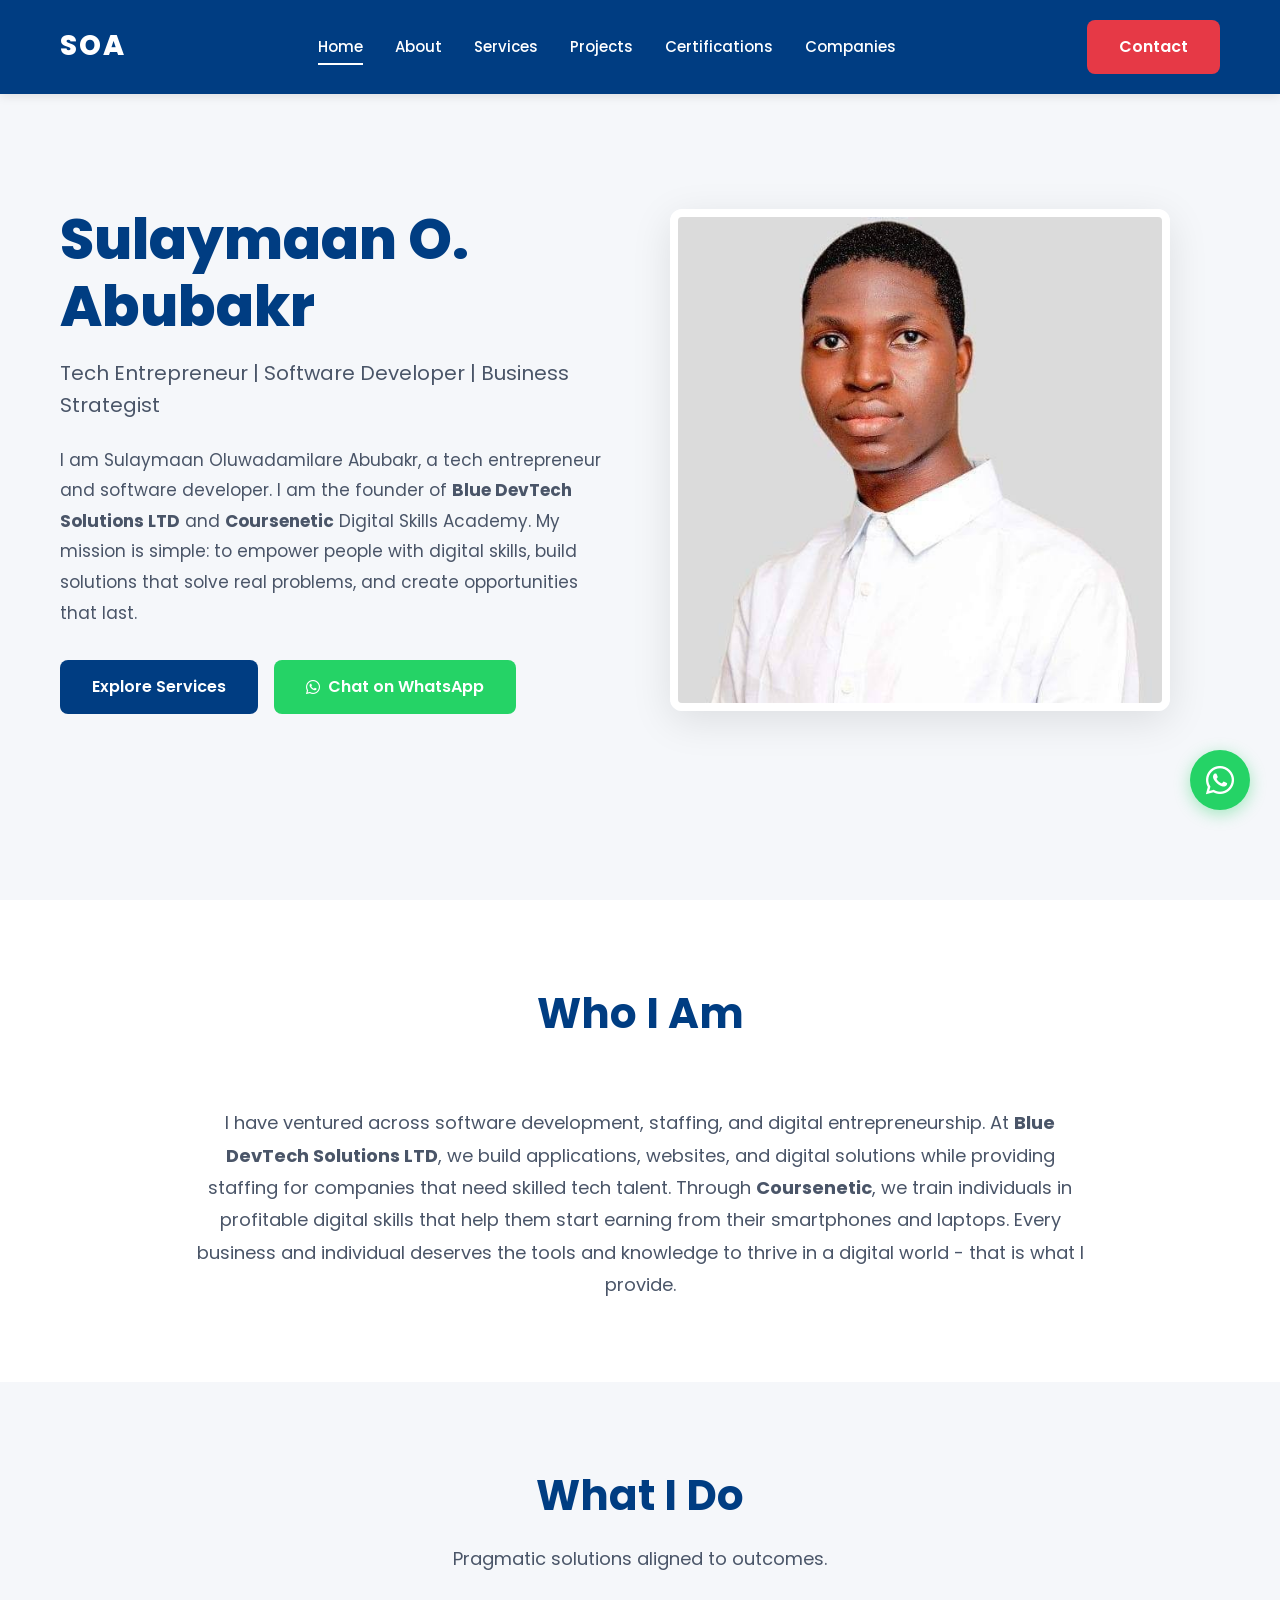
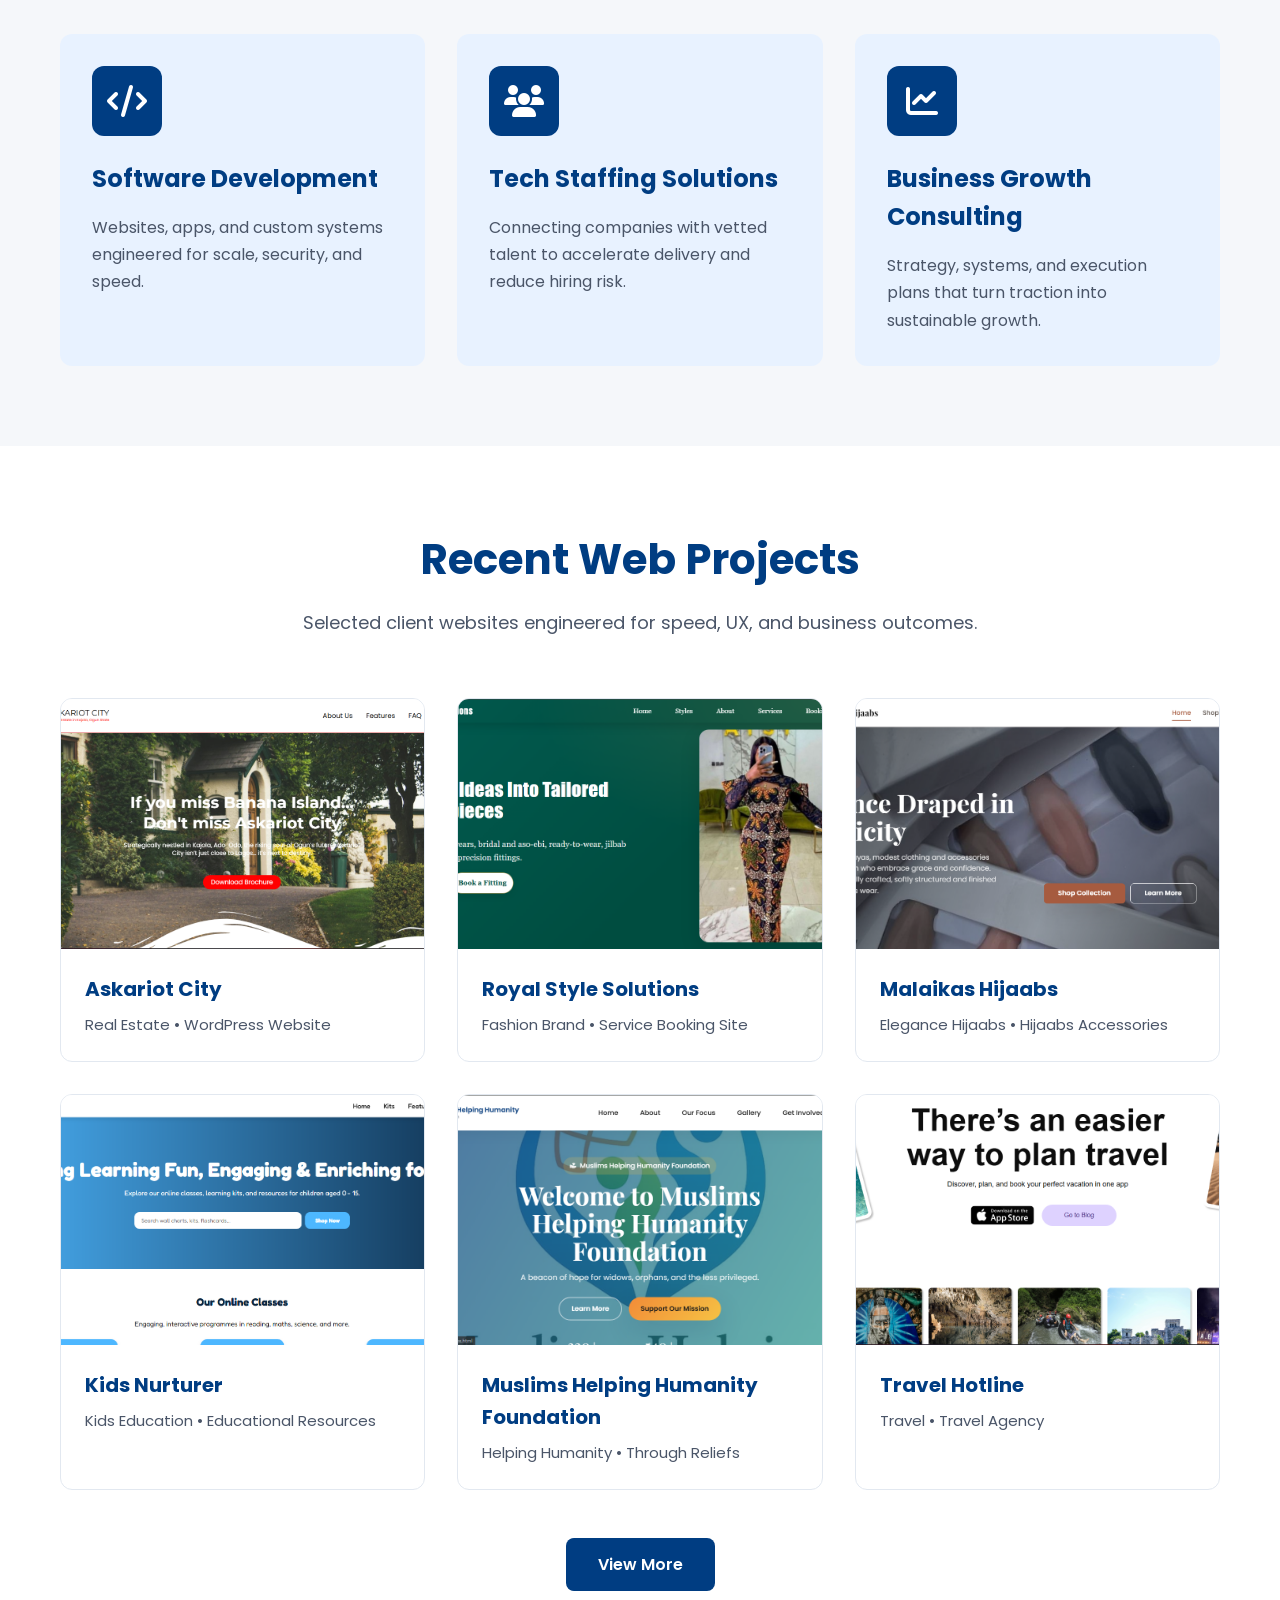
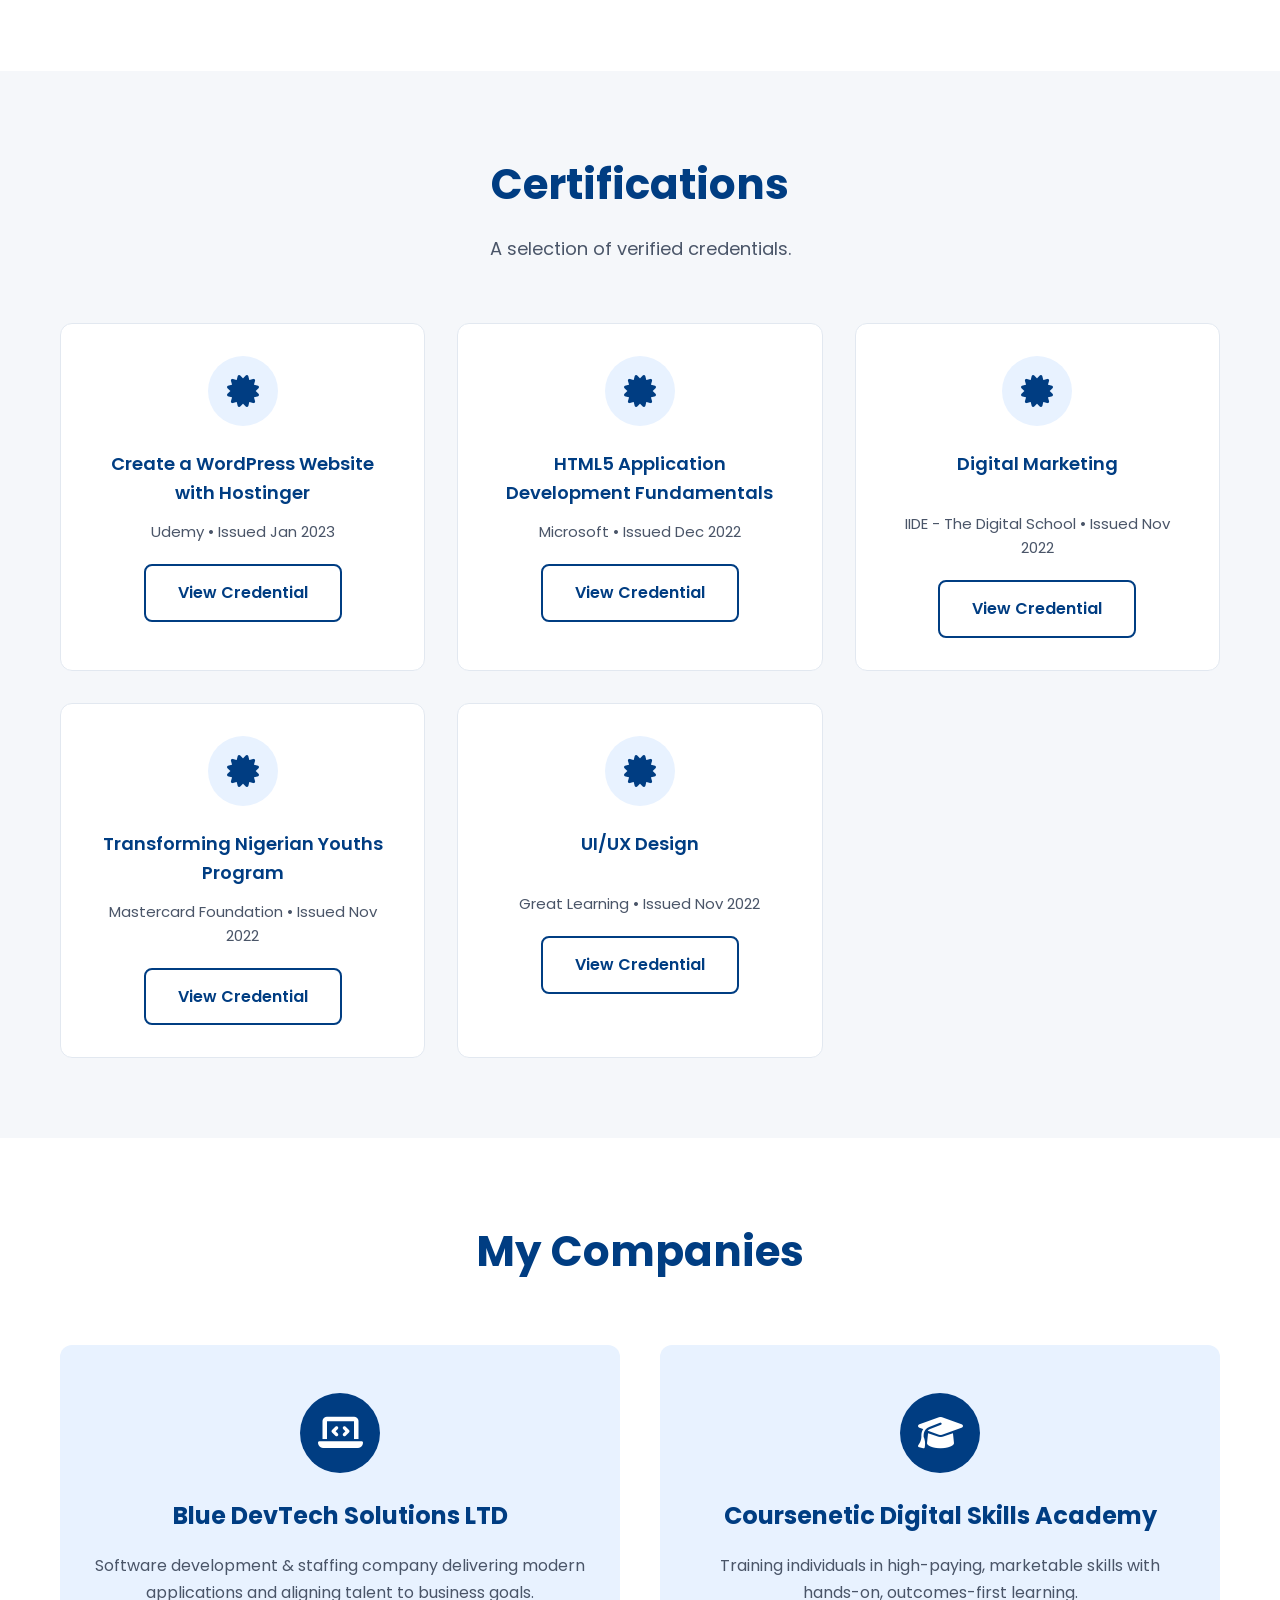
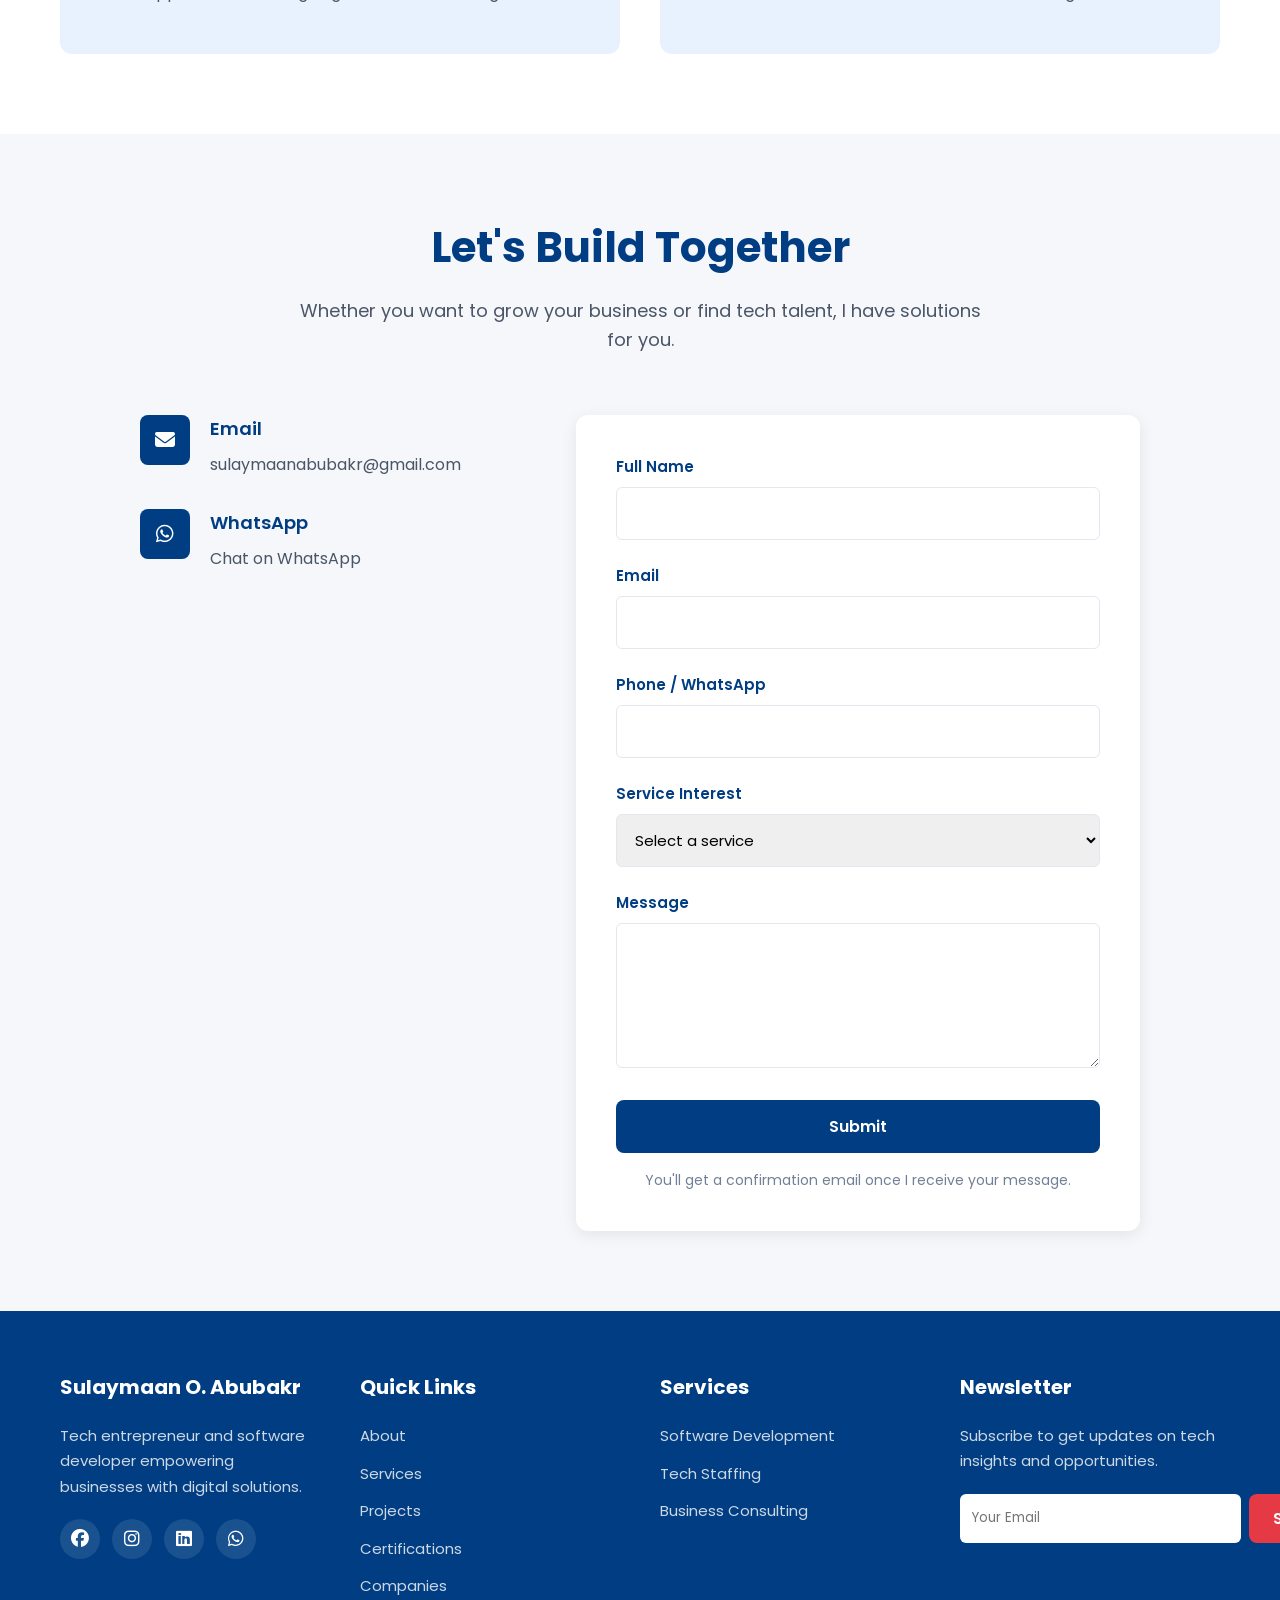
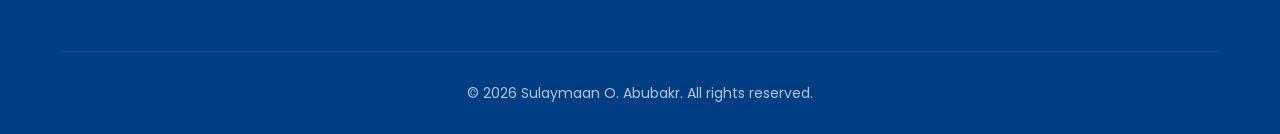
<file: index.html>
<!DOCTYPE html>
<html lang="en">
<head>
    <meta charset="UTF-8">
    <meta name="viewport" content="width=device-width, initial-scale=1.0">
    <meta name="description" content="Sulaymaan O. Abubakr - Tech Entrepreneur, Software Developer & Business Strategist. Founder of Blue DevTech Solutions LTD and Coursenetic Digital Skills Academy.">
    <meta name="keywords" content="software development, tech entrepreneur, web development, business consulting, tech staffing">
    <meta name="author" content="Sulaymaan O. Abubakr">
    
    <title>Sulaymaan O. Abubakr | Tech Entrepreneur & Software Developer</title>
    
    <!-- Favicon -->
    <link rel="icon" type="image/png" href="images/favicon.png">
    
    <!-- Google Fonts - Poppins -->
    <link rel="preconnect" href="https://fonts.googleapis.com">
    <link rel="preconnect" href="https://fonts.gstatic.com" crossorigin>
    <link href="https://fonts.googleapis.com/css2?family=Poppins:wght@300;400;500;600;700;800&display=swap" rel="stylesheet">
    
    <!-- Font Awesome -->
    <link rel="stylesheet" href="https://cdnjs.cloudflare.com/ajax/libs/font-awesome/6.4.0/css/all.min.css">
    
    <!-- AOS Animation Library -->
    <link rel="stylesheet" href="https://unpkg.com/aos@2.3.1/dist/aos.css">
    
    <!-- Custom CSS -->
    <link rel="stylesheet" href="styles.css">
</head>
<body>
    
    <!-- Navigation -->
    <nav class="navbar" id="navbar">
        <div class="container nav-container">
            <div class="logo">
                <a href="index.html">SOA</a>
            </div>
            
            <ul class="nav-menu" id="navMenu">
                <li><a href="#home" class="nav-link active">Home</a></li>
                <li><a href="#about" class="nav-link">About</a></li>
                <li><a href="#services" class="nav-link">Services</a></li>
                <li><a href="#projects" class="nav-link">Projects</a></li>
                <li><a href="#certifications" class="nav-link">Certifications</a></li>
                <li><a href="#companies" class="nav-link">Companies</a></li>
            </ul>
            
            <a href="#contact" class="btn btn-contact">Contact</a>
            
            <div class="hamburger" id="hamburger">
                <span></span>
                <span></span>
                <span></span>
            </div>
        </div>
    </nav>

    <!-- Hero Section -->
    <section class="hero" id="home">
        <div class="container hero-container">
            <div class="hero-content" data-aos="fade-right">
                <h1 class="hero-title">Sulaymaan O. Abubakr</h1>
                <p class="hero-subtitle">Tech Entrepreneur | Software Developer | Business Strategist</p>
                <p class="hero-description">
                    I am Sulaymaan Oluwadamilare Abubakr, a tech entrepreneur and software developer. 
                    I am the founder of <strong>Blue DevTech Solutions LTD</strong> and <strong>Coursenetic</strong> Digital Skills Academy. 
                    My mission is simple: to empower people with digital skills, build solutions that solve real problems, 
                    and create opportunities that last.
                </p>
                <div class="hero-buttons">
                    <a href="#services" class="btn btn-primary">Explore Services</a>
                    <a href="https://wa.me/message/YOUR_WHATSAPP_NUMBER" target="_blank" class="btn btn-whatsapp">
                        <i class="fab fa-whatsapp"></i> Chat on WhatsApp
                    </a>
                </div>
            </div>
            
            <div class="hero-image" data-aos="fade-left">
                <img src="images/profile-photo.webp" alt="Sulaymaan O. Abubakr">
            </div>
        </div>
    </section>

    <!-- About Section -->
    <section class="about" id="about">
        <div class="container">
            <div class="section-header" data-aos="fade-up">
                <h2 class="section-title">Who I Am</h2>
            </div>
            
            <div class="about-content" data-aos="fade-up" data-aos-delay="100">
                <p class="about-text">
                    I have ventured across software development, staffing, and digital entrepreneurship. 
                    At <strong>Blue DevTech Solutions LTD</strong>, we build applications, websites, and digital solutions 
                    while providing staffing for companies that need skilled tech talent. Through <strong>Coursenetic</strong>, 
                    we train individuals in profitable digital skills that help them start earning from their smartphones and laptops. 
                    Every business and individual deserves the tools and knowledge to thrive in a digital world - that is what I provide.
                </p>
            </div>
        </div>
    </section>

    <!-- Services Section -->
    <section class="services" id="services">
        <div class="container">
            <div class="section-header" data-aos="fade-up">
                <h2 class="section-title">What I Do</h2>
                <p class="section-subtitle">Pragmatic solutions aligned to outcomes.</p>
            </div>
            
            <div class="services-grid">
                <div class="service-card" data-aos="fade-up" data-aos-delay="100">
                    <div class="service-icon">
                        <i class="fas fa-code"></i>
                    </div>
                    <h3 class="service-title">Software Development</h3>
                    <p class="service-description">
                        Websites, apps, and custom systems engineered for scale, security, and speed.
                    </p>
                </div>
                
                <div class="service-card" data-aos="fade-up" data-aos-delay="200">
                    <div class="service-icon">
                        <i class="fas fa-users"></i>
                    </div>
                    <h3 class="service-title">Tech Staffing Solutions</h3>
                    <p class="service-description">
                        Connecting companies with vetted talent to accelerate delivery and reduce hiring risk.
                    </p>
                </div>
                
                <div class="service-card" data-aos="fade-up" data-aos-delay="300">
                    <div class="service-icon">
                        <i class="fas fa-chart-line"></i>
                    </div>
                    <h3 class="service-title">Business Growth Consulting</h3>
                    <p class="service-description">
                        Strategy, systems, and execution plans that turn traction into sustainable growth.
                    </p>
                </div>
            </div>
        </div>
    </section>

    <!-- Projects Section -->
    <section class="projects" id="projects">
        <div class="container">
            <div class="section-header" data-aos="fade-up">
                <h2 class="section-title">Recent Web Projects</h2>
                <p class="section-subtitle">Selected client websites engineered for speed, UX, and business outcomes.</p>
            </div>
            
            <div class="projects-grid">
                <div class="project-card" data-aos="fade-up" data-aos-delay="100">
                    <div class="project-image">
                        <img src="images/project-askariot-city.webp" alt="Askariot City">
                        <div class="project-overlay">
                            <a href="projects/askariot-city.html" class="project-link">View Project</a>
                        </div>
                    </div>
                    <div class="project-info">
                        <h3 class="project-title">Askariot City</h3>
                        <p class="project-category">Real Estate • WordPress Website</p>
                    </div>
                </div>
                
                <div class="project-card" data-aos="fade-up" data-aos-delay="200">
                    <div class="project-image">
                        <img src="images/project-royal-style.webp" alt="Royal Style Solutions">
                        <div class="project-overlay">
                            <a href="projects/royal-style.html" class="project-link">View Project</a>
                        </div>
                    </div>
                    <div class="project-info">
                        <h3 class="project-title">Royal Style Solutions</h3>
                        <p class="project-category">Fashion Brand • Service Booking Site</p>
                    </div>
                </div>
                
                <div class="project-card" data-aos="fade-up" data-aos-delay="300">
                    <div class="project-image">
                        <img src="images/project-malaikas-hijaabs.webp" alt="Malaikas Hijaabs">
                        <div class="project-overlay">
                            <a href="projects/malaikas-hijaabs.html" class="project-link">View Project</a>
                        </div>
                    </div>
                    <div class="project-info">
                        <h3 class="project-title">Malaikas Hijaabs</h3>
                        <p class="project-category">Elegance Hijaabs • Hijaabs Accessories</p>
                    </div>
                </div>
                
                <div class="project-card" data-aos="fade-up" data-aos-delay="100">
                    <div class="project-image">
                        <img src="images/project-kids-nurturer.webp" alt="Kids Nurturer">
                        <div class="project-overlay">
                            <a href="projects/kids-nurturer.html" class="project-link">View Project</a>
                        </div>
                    </div>
                    <div class="project-info">
                        <h3 class="project-title">Kids Nurturer</h3>
                        <p class="project-category">Kids Education • Educational Resources</p>
                    </div>
                </div>
                
                <div class="project-card" data-aos="fade-up" data-aos-delay="200">
                    <div class="project-image">
                        <img src="images/project-muslims-helping-humanity.webp" alt="Muslims Helping Humanity Foundation">
                        <div class="project-overlay">
                            <a href="projects/muslims-helping-humanity.html" class="project-link">View Project</a>
                        </div>
                    </div>
                    <div class="project-info">
                        <h3 class="project-title">Muslims Helping Humanity Foundation</h3>
                        <p class="project-category">Helping Humanity • Through Reliefs</p>
                    </div>
                </div>
                
                <div class="project-card" data-aos="fade-up" data-aos-delay="300">
                    <div class="project-image">
                        <img src="images/project-travel-hotline.webp" alt="Travel Hotline">
                        <div class="project-overlay">
                            <a href="projects/travel-hotline.html" class="project-link">View Project</a>
                        </div>
                    </div>
                    <div class="project-info">
                        <h3 class="project-title">Travel Hotline</h3>
                        <p class="project-category">Travel • Travel Agency</p>
                    </div>
                </div>
            </div>
            
            <div class="projects-cta" data-aos="fade-up">
                <a href="projects.html" class="btn btn-primary">View More</a>
            </div>
        </div>
    </section>

    <!-- Certifications Section -->
    <section class="certifications" id="certifications">
        <div class="container">
            <div class="section-header" data-aos="fade-up">
                <h2 class="section-title">Certifications</h2>
                <p class="section-subtitle">A selection of verified credentials.</p>
            </div>
            
            <div class="certifications-grid">
                <div class="cert-card" data-aos="fade-up" data-aos-delay="100">
                    <div class="cert-icon">
                        <i class="fas fa-certificate"></i>
                    </div>
                    <h3 class="cert-title">Create a WordPress Website with Hostinger</h3>
                    <p class="cert-issuer">Udemy • Issued Jan 2023</p>
                    <a href="#" class="btn btn-outline" target="_blank">View Credential</a>
                </div>
                
                <div class="cert-card" data-aos="fade-up" data-aos-delay="200">
                    <div class="cert-icon">
                        <i class="fas fa-certificate"></i>
                    </div>
                    <h3 class="cert-title">HTML5 Application Development Fundamentals</h3>
                    <p class="cert-issuer">Microsoft • Issued Dec 2022</p>
                    <a href="#" class="btn btn-outline" target="_blank">View Credential</a>
                </div>
                
                <div class="cert-card" data-aos="fade-up" data-aos-delay="300">
                    <div class="cert-icon">
                        <i class="fas fa-certificate"></i>
                    </div>
                    <h3 class="cert-title">Digital Marketing</h3>
                    <p class="cert-issuer">IIDE - The Digital School • Issued Nov 2022</p>
                    <a href="#" class="btn btn-outline" target="_blank">View Credential</a>
                </div>
                
                <div class="cert-card" data-aos="fade-up" data-aos-delay="100">
                    <div class="cert-icon">
                        <i class="fas fa-certificate"></i>
                    </div>
                    <h3 class="cert-title">Transforming Nigerian Youths Program</h3>
                    <p class="cert-issuer">Mastercard Foundation • Issued Nov 2022</p>
                    <a href="#" class="btn btn-outline" target="_blank">View Credential</a>
                </div>
                
                <div class="cert-card" data-aos="fade-up" data-aos-delay="200">
                    <div class="cert-icon">
                        <i class="fas fa-certificate"></i>
                    </div>
                    <h3 class="cert-title">UI/UX Design</h3>
                    <p class="cert-issuer">Great Learning • Issued Nov 2022</p>
                    <a href="#" class="btn btn-outline" target="_blank">View Credential</a>
                </div>
            </div>
        </div>
    </section>

    <!-- Companies Section -->
    <section class="companies" id="companies">
        <div class="container">
            <div class="section-header" data-aos="fade-up">
                <h2 class="section-title">My Companies</h2>
            </div>
            
            <div class="companies-grid">
                <div class="company-card" data-aos="fade-up" data-aos-delay="100">
                    <div class="company-icon">
                        <i class="fas fa-laptop-code"></i>
                    </div>
                    <h3 class="company-title">Blue DevTech Solutions LTD</h3>
                    <p class="company-description">
                        Software development & staffing company delivering modern applications and aligning talent to business goals.
                    </p>
                </div>
                
                <div class="company-card" data-aos="fade-up" data-aos-delay="200">
                    <div class="company-icon">
                        <i class="fas fa-graduation-cap"></i>
                    </div>
                    <h3 class="company-title">Coursenetic Digital Skills Academy</h3>
                    <p class="company-description">
                        Training individuals in high-paying, marketable skills with hands-on, outcomes-first learning.
                    </p>
                </div>
            </div>
        </div>
    </section>

    <!-- Contact Section -->
    <section class="contact" id="contact">
        <div class="container">
            <div class="section-header" data-aos="fade-up">
                <h2 class="section-title">Let's Build Together</h2>
                <p class="section-subtitle">Whether you want to grow your business or find tech talent, I have solutions for you.</p>
            </div>
            
            <div class="contact-content">
                <div class="contact-info" data-aos="fade-right">
                    <div class="contact-item">
                        <div class="contact-icon">
                            <i class="fas fa-envelope"></i>
                        </div>
                        <div class="contact-details">
                            <h4>Email</h4>
                            <a href="mailto:sulaymaanabubakr@gmail.com">sulaymaanabubakr@gmail.com</a>
                        </div>
                    </div>
                    
                    <div class="contact-item">
                        <div class="contact-icon">
                            <i class="fab fa-whatsapp"></i>
                        </div>
                        <div class="contact-details">
                            <h4>WhatsApp</h4>
                            <a href="https://wa.me/message/YOUR_WHATSAPP_NUMBER" target="_blank">Chat on WhatsApp</a>
                        </div>
                    </div>
                </div>
                
                <form class="contact-form" id="contactForm" data-aos="fade-left">
                    <div class="form-group">
                        <label for="name">Full Name</label>
                        <input type="text" id="name" name="name" required>
                    </div>
                    
                    <div class="form-group">
                        <label for="email">Email</label>
                        <input type="email" id="email" name="email" required>
                    </div>
                    
                    <div class="form-group">
                        <label for="phone">Phone / WhatsApp</label>
                        <input type="tel" id="phone" name="phone">
                    </div>
                    
                    <div class="form-group">
                        <label for="service">Service Interest</label>
                        <select id="service" name="service" required>
                            <option value="">Select a service</option>
                            <option value="software-development">Software Development</option>
                            <option value="tech-staffing">Tech Staffing Solutions</option>
                            <option value="business-consulting">Business Growth Consulting</option>
                            <option value="other">Other</option>
                        </select>
                    </div>
                    
                    <div class="form-group">
                        <label for="message">Message</label>
                        <textarea id="message" name="message" rows="5" required></textarea>
                    </div>
                    
                    <button type="submit" class="btn btn-primary btn-block">Submit</button>
                    
                    <p class="form-note">You'll get a confirmation email once I receive your message.</p>
                </form>
            </div>
        </div>
    </section>

    <!-- Footer -->
    <footer class="footer">
        <div class="container">
            <div class="footer-content">
                <div class="footer-col">
                    <h4 class="footer-title">Sulaymaan O. Abubakr</h4>
                    <p class="footer-text">
                        Tech entrepreneur and software developer empowering businesses with digital solutions.
                    </p>
                    <div class="social-links">
                        <a href="#" aria-label="Facebook" target="_blank"><i class="fab fa-facebook"></i></a>
                        <a href="#" aria-label="Instagram" target="_blank"><i class="fab fa-instagram"></i></a>
                        <a href="#" aria-label="LinkedIn" target="_blank"><i class="fab fa-linkedin"></i></a>
                        <a href="https://wa.me/message/YOUR_WHATSAPP_NUMBER" aria-label="WhatsApp" target="_blank"><i class="fab fa-whatsapp"></i></a>
                    </div>
                </div>
                
                <div class="footer-col">
                    <h4 class="footer-title">Quick Links</h4>
                    <ul class="footer-links">
                        <li><a href="#about">About</a></li>
                        <li><a href="#services">Services</a></li>
                        <li><a href="#projects">Projects</a></li>
                        <li><a href="#certifications">Certifications</a></li>
                        <li><a href="#companies">Companies</a></li>
                    </ul>
                </div>
                
                <div class="footer-col">
                    <h4 class="footer-title">Services</h4>
                    <ul class="footer-links">
                        <li><a href="#services">Software Development</a></li>
                        <li><a href="#services">Tech Staffing</a></li>
                        <li><a href="#services">Business Consulting</a></li>
                    </ul>
                </div>
                
                <div class="footer-col">
                    <h4 class="footer-title">Newsletter</h4>
                    <p class="footer-text">Subscribe to get updates on tech insights and opportunities.</p>
                    <form class="newsletter-form">
                        <input type="email" placeholder="Your Email" required>
                        <button type="submit" class="btn btn-primary">Subscribe</button>
                    </form>
                </div>
            </div>
            
            <div class="footer-bottom">
                <p>&copy; 2024 Sulaymaan O. Abubakr. All rights reserved.</p>
            </div>
        </div>
    </footer>

    <!-- Scroll to Top Button -->
    <button class="scroll-top" id="scrollTop" aria-label="Back to top">
        <i class="fas fa-arrow-up"></i>
    </button>

    <!-- WhatsApp Floating Button -->
    <a href="https://wa.me/message/YOUR_WHATSAPP_NUMBER" class="whatsapp-float" target="_blank" aria-label="Chat on WhatsApp">
        <i class="fab fa-whatsapp"></i>
    </a>

    <!-- AOS Animation Library -->
    <script src="https://unpkg.com/aos@2.3.1/dist/aos.js"></script>
    
    <!-- Custom JavaScript -->
    <script src="script.js"></script>
</body>
</html>
</file>
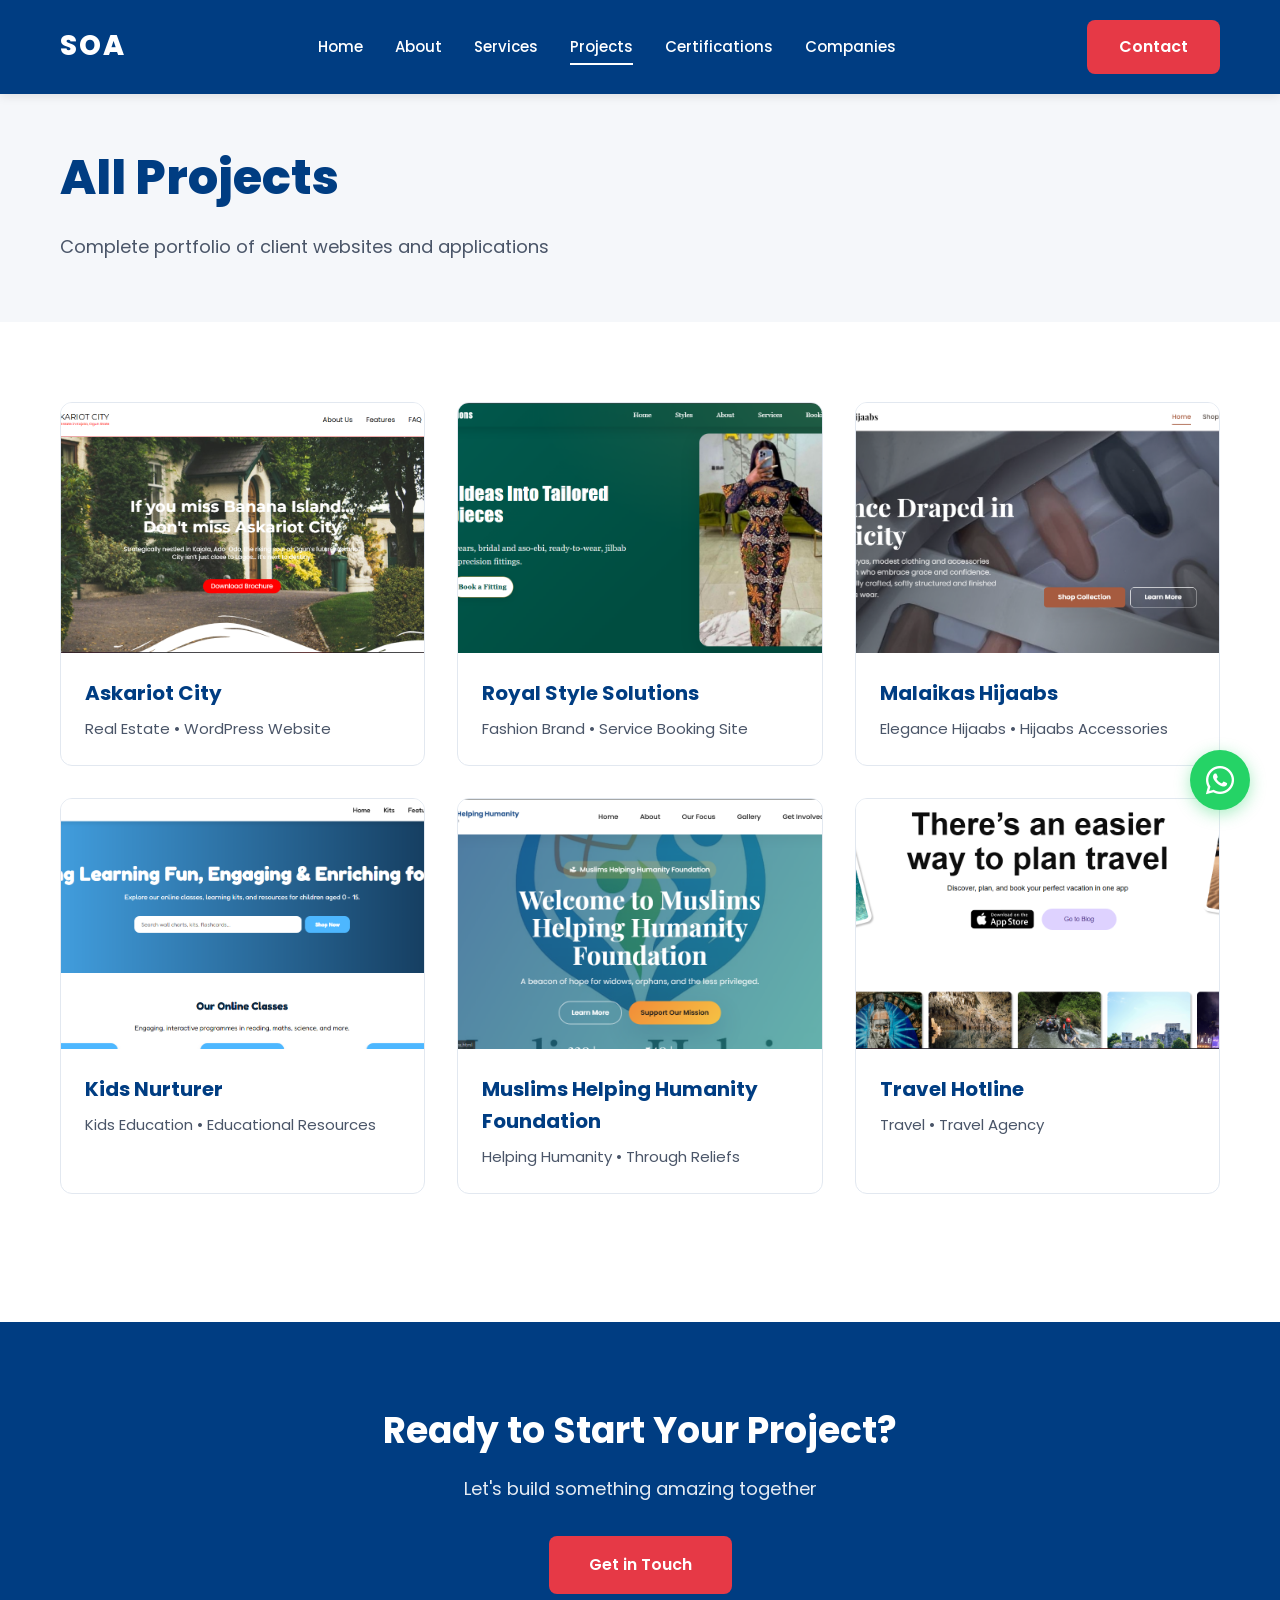
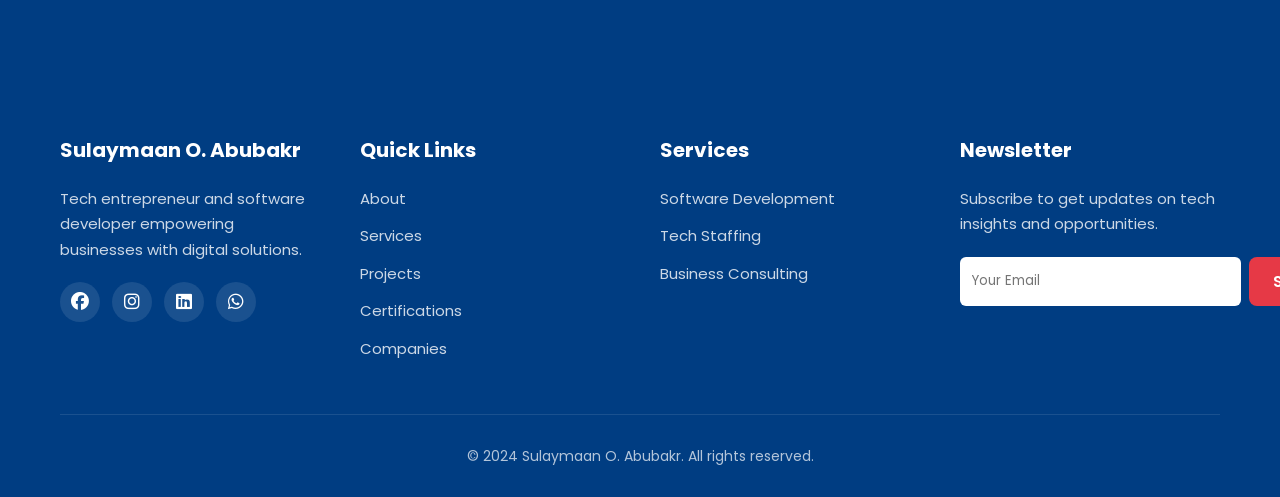
<file: projects.html>
<!DOCTYPE html>
<html lang="en">
<head>
    <meta charset="UTF-8">
    <meta name="viewport" content="width=device-width, initial-scale=1.0">
    <meta name="description" content="Portfolio of web projects by Sulaymaan O. Abubakr - Software Developer & Tech Entrepreneur">
    <title>Projects | Sulaymaan O. Abubakr</title>
    
    <link rel="preconnect" href="https://fonts.googleapis.com">
    <link rel="preconnect" href="https://fonts.gstatic.com" crossorigin>
    <link href="https://fonts.googleapis.com/css2?family=Poppins:wght@300;400;500;600;700;800&display=swap" rel="stylesheet">
    <link rel="stylesheet" href="https://cdnjs.cloudflare.com/ajax/libs/font-awesome/6.4.0/css/all.min.css">
    <link rel="stylesheet" href="https://unpkg.com/aos@2.3.1/dist/aos.css">
    <link rel="stylesheet" href="../styles.css">
</head>
<body>
    
    <!-- Navigation -->
    <nav class="navbar" id="navbar">
        <div class="container nav-container">
            <div class="logo">
                <a href="../index.html">SOA</a>
            </div>
            
            <ul class="nav-menu" id="navMenu">
                <li><a href="../index.html#home" class="nav-link">Home</a></li>
                <li><a href="../index.html#about" class="nav-link">About</a></li>
                <li><a href="../index.html#services" class="nav-link">Services</a></li>
                <li><a href="../index.html#projects" class="nav-link active">Projects</a></li>
                <li><a href="../index.html#certifications" class="nav-link">Certifications</a></li>
                <li><a href="../index.html#companies" class="nav-link">Companies</a></li>
            </ul>
            
            <a href="../index.html#contact" class="btn btn-contact">Contact</a>
            
            <div class="hamburger" id="hamburger">
                <span></span>
                <span></span>
                <span></span>
            </div>
        </div>
    </nav>

    <!-- Page Header -->
    <section class="page-header" style="padding-top: 140px; padding-bottom: 60px; background-color: #f5f7fa;">
        <div class="container">
            <h1 style="font-size: 48px; font-weight: 800; color: #003d82; margin-bottom: 16px;">All Projects</h1>
            <p style="font-size: 18px; color: #4a5568;">Complete portfolio of client websites and applications</p>
        </div>
    </section>

    <!-- Projects Section -->
    <section class="projects" style="background-color: #ffffff;">
        <div class="container">
            <div class="projects-grid">
                <div class="project-card" data-aos="fade-up">
                    <div class="project-image">
                        <img src="../images/project-askariot-city.webp" alt="Askariot City">
                        <div class="project-overlay">
                            <a href="askariot-city.html" class="project-link">View Project</a>
                        </div>
                    </div>
                    <div class="project-info">
                        <h3 class="project-title">Askariot City</h3>
                        <p class="project-category">Real Estate • WordPress Website</p>
                    </div>
                </div>
                
                <div class="project-card" data-aos="fade-up">
                    <div class="project-image">
                        <img src="../images/project-royal-style.webp" alt="Royal Style Solutions">
                        <div class="project-overlay">
                            <a href="royal-style.html" class="project-link">View Project</a>
                        </div>
                    </div>
                    <div class="project-info">
                        <h3 class="project-title">Royal Style Solutions</h3>
                        <p class="project-category">Fashion Brand • Service Booking Site</p>
                    </div>
                </div>
                
                <div class="project-card" data-aos="fade-up">
                    <div class="project-image">
                        <img src="../images/project-malaikas-hijaabs.webp" alt="Malaikas Hijaabs">
                        <div class="project-overlay">
                            <a href="malaikas-hijaabs.html" class="project-link">View Project</a>
                        </div>
                    </div>
                    <div class="project-info">
                        <h3 class="project-title">Malaikas Hijaabs</h3>
                        <p class="project-category">Elegance Hijaabs • Hijaabs Accessories</p>
                    </div>
                </div>
                
                <div class="project-card" data-aos="fade-up">
                    <div class="project-image">
                        <img src="../images/project-kids-nurturer.webp" alt="Kids Nurturer">
                        <div class="project-overlay">
                            <a href="kids-nurturer.html" class="project-link">View Project</a>
                        </div>
                    </div>
                    <div class="project-info">
                        <h3 class="project-title">Kids Nurturer</h3>
                        <p class="project-category">Kids Education • Educational Resources</p>
                    </div>
                </div>
                
                <div class="project-card" data-aos="fade-up">
                    <div class="project-image">
                        <img src="../images/project-muslims-helping-humanity.webp" alt="Muslims Helping Humanity Foundation">
                        <div class="project-overlay">
                            <a href="muslims-helping-humanity.html" class="project-link">View Project</a>
                        </div>
                    </div>
                    <div class="project-info">
                        <h3 class="project-title">Muslims Helping Humanity Foundation</h3>
                        <p class="project-category">Helping Humanity • Through Reliefs</p>
                    </div>
                </div>
                
                <div class="project-card" data-aos="fade-up">
                    <div class="project-image">
                        <img src="../images/project-travel-hotline.webp" alt="Travel Hotline">
                        <div class="project-overlay">
                            <a href="travel-hotline.html" class="project-link">View Project</a>
                        </div>
                    </div>
                    <div class="project-info">
                        <h3 class="project-title">Travel Hotline</h3>
                        <p class="project-category">Travel • Travel Agency</p>
                    </div>
                </div>
            </div>
        </div>
    </section>

    <!-- CTA Section -->
    <section style="background-color: #003d82; padding: 80px 0; text-align: center;">
        <div class="container">
            <h2 style="font-size: 36px; font-weight: 700; color: #ffffff; margin-bottom: 16px;">Ready to Start Your Project?</h2>
            <p style="font-size: 18px; color: rgba(255,255,255,0.9); margin-bottom: 32px;">Let's build something amazing together</p>
            <a href="../index.html#contact" class="btn" style="background-color: #e63946; color: #ffffff; padding: 16px 40px;">Get in Touch</a>
        </div>
    </section>

    <!-- Footer -->
    <footer class="footer">
        <div class="container">
            <div class="footer-content">
                <div class="footer-col">
                    <h4 class="footer-title">Sulaymaan O. Abubakr</h4>
                    <p class="footer-text">
                        Tech entrepreneur and software developer empowering businesses with digital solutions.
                    </p>
                    <div class="social-links">
                        <a href="#" aria-label="Facebook" target="_blank"><i class="fab fa-facebook"></i></a>
                        <a href="#" aria-label="Instagram" target="_blank"><i class="fab fa-instagram"></i></a>
                        <a href="#" aria-label="LinkedIn" target="_blank"><i class="fab fa-linkedin"></i></a>
                        <a href="https://wa.me/message/YOUR_WHATSAPP_NUMBER" aria-label="WhatsApp" target="_blank"><i class="fab fa-whatsapp"></i></a>
                    </div>
                </div>
                
                <div class="footer-col">
                    <h4 class="footer-title">Quick Links</h4>
                    <ul class="footer-links">
                        <li><a href="../index.html#about">About</a></li>
                        <li><a href="../index.html#services">Services</a></li>
                        <li><a href="../index.html#projects">Projects</a></li>
                        <li><a href="../index.html#certifications">Certifications</a></li>
                        <li><a href="../index.html#companies">Companies</a></li>
                    </ul>
                </div>
                
                <div class="footer-col">
                    <h4 class="footer-title">Services</h4>
                    <ul class="footer-links">
                        <li><a href="../index.html#services">Software Development</a></li>
                        <li><a href="../index.html#services">Tech Staffing</a></li>
                        <li><a href="../index.html#services">Business Consulting</a></li>
                    </ul>
                </div>
                
                <div class="footer-col">
                    <h4 class="footer-title">Newsletter</h4>
                    <p class="footer-text">Subscribe to get updates on tech insights and opportunities.</p>
                    <form class="newsletter-form">
                        <input type="email" placeholder="Your Email" required>
                        <button type="submit" class="btn btn-primary">Subscribe</button>
                    </form>
                </div>
            </div>
            
            <div class="footer-bottom">
                <p>&copy; 2024 Sulaymaan O. Abubakr. All rights reserved.</p>
            </div>
        </div>
    </footer>

    <button class="scroll-top" id="scrollTop" aria-label="Back to top">
        <i class="fas fa-arrow-up"></i>
    </button>

    <a href="https://wa.me/message/YOUR_WHATSAPP_NUMBER" class="whatsapp-float" target="_blank" aria-label="Chat on WhatsApp">
        <i class="fab fa-whatsapp"></i>
    </a>

    <script src="https://unpkg.com/aos@2.3.1/dist/aos.js"></script>
    <script src="../script.js"></script>
</body>
</html>
</file>
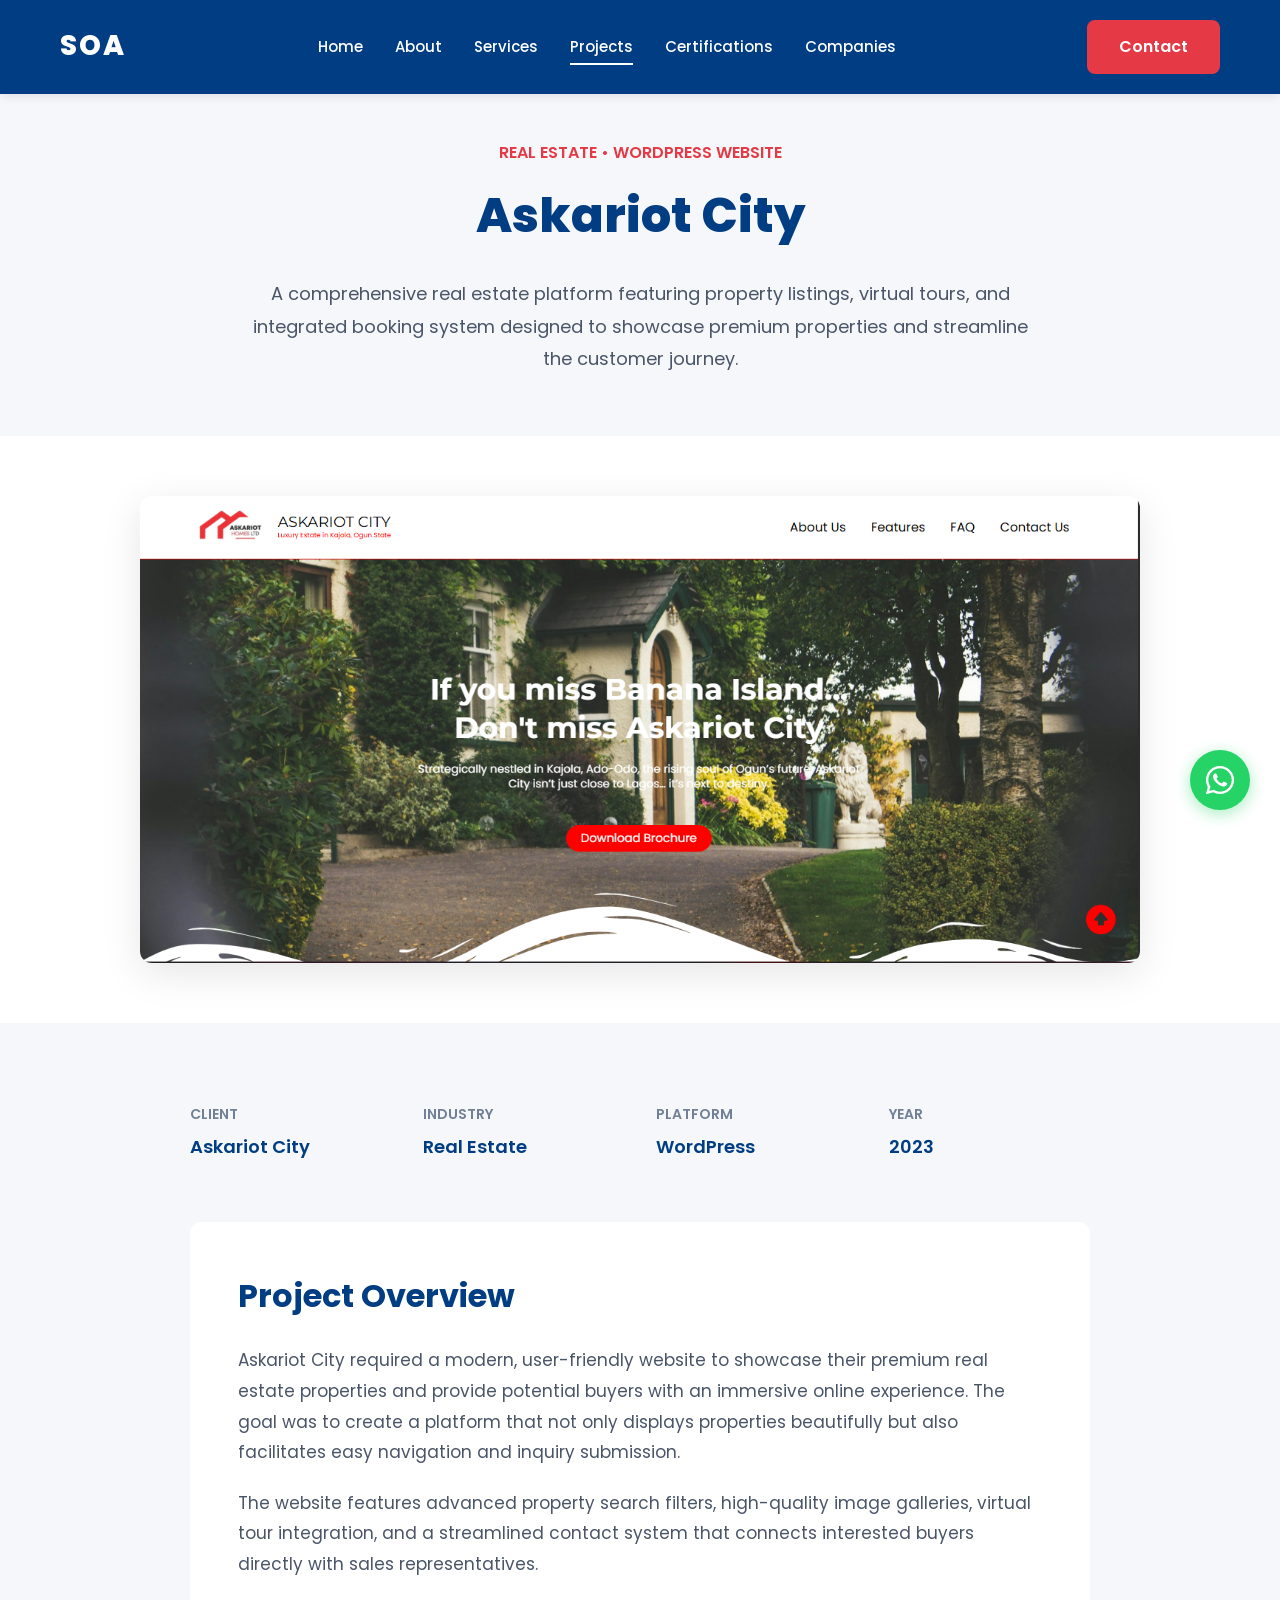
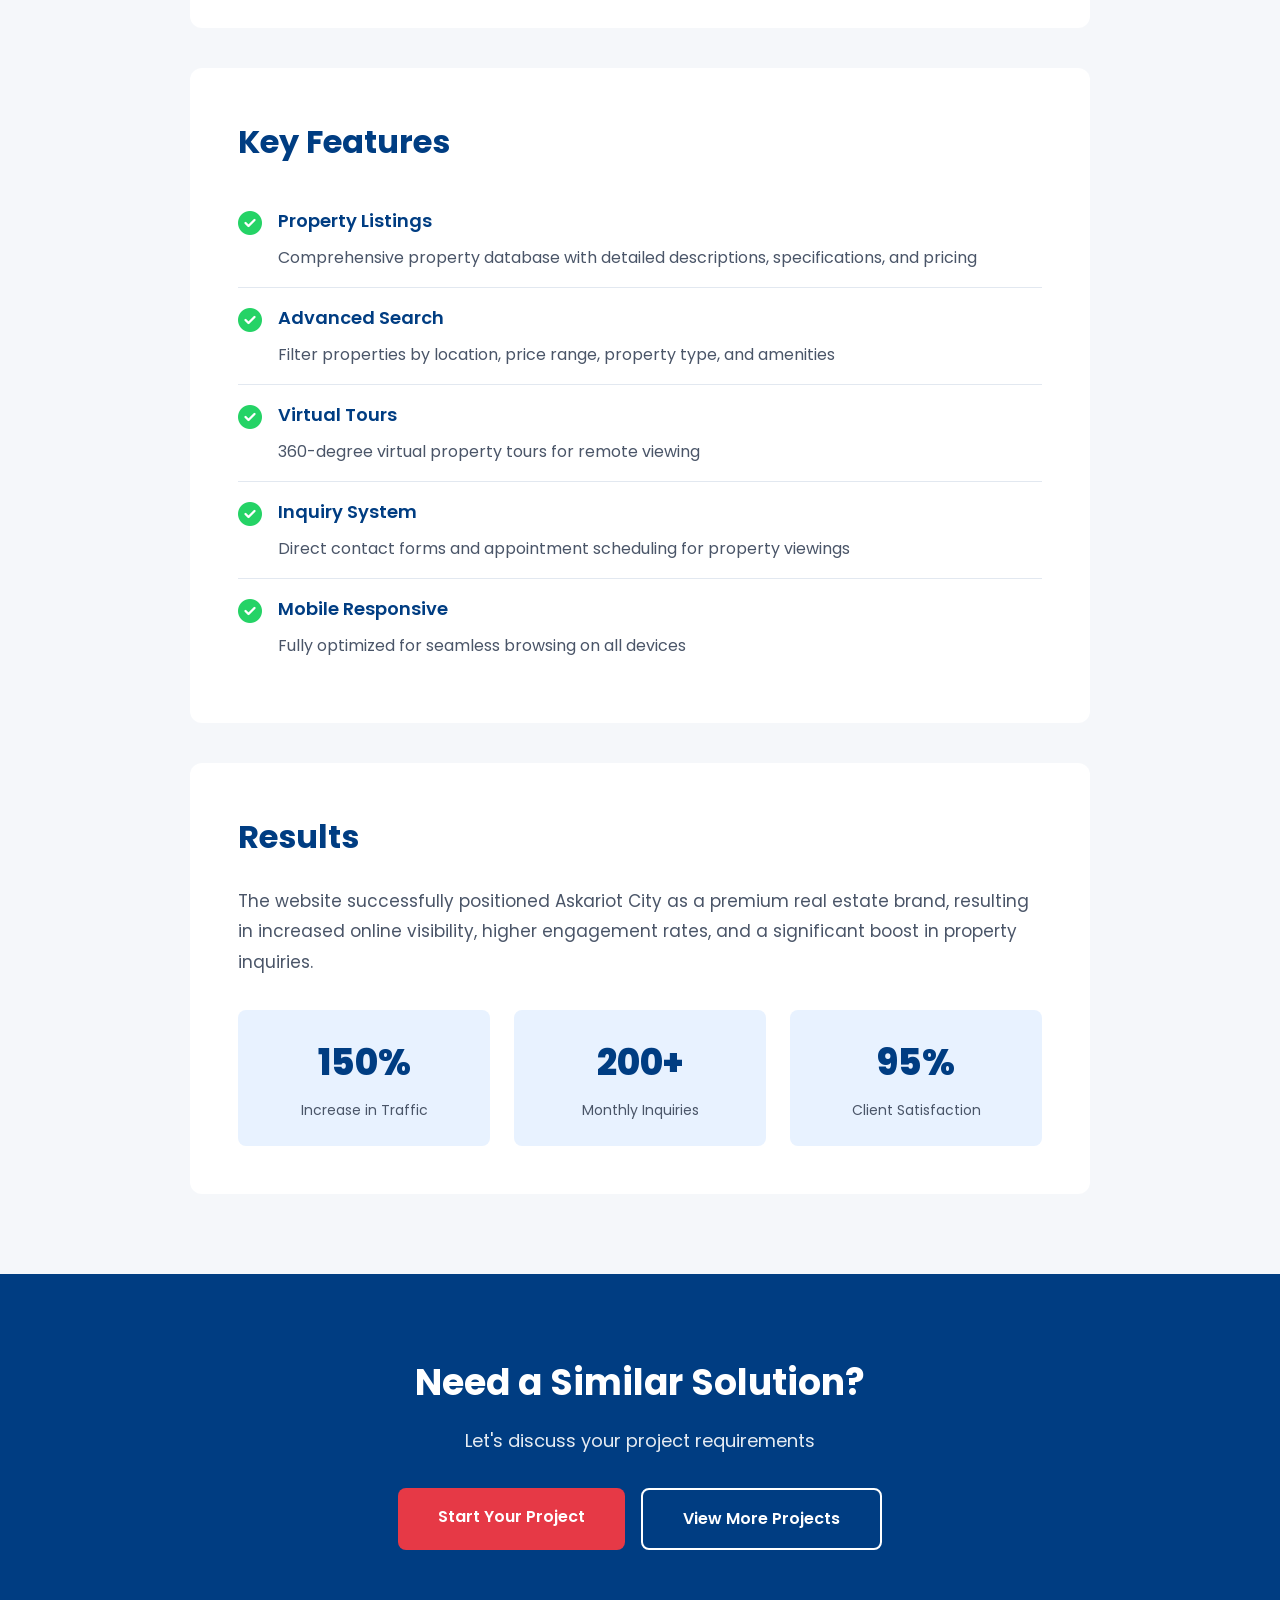
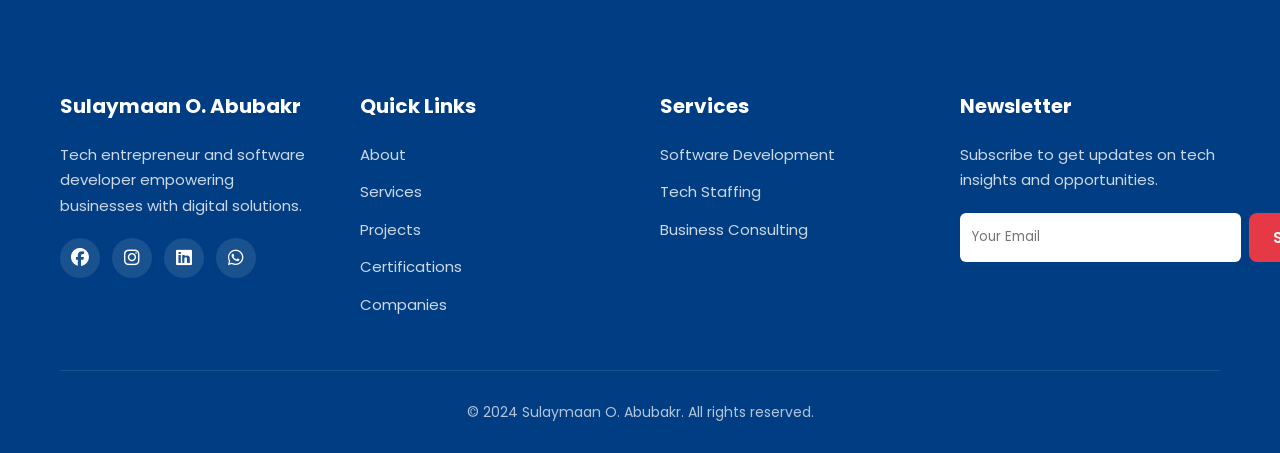
<file: projects/askariot-city.html>
<!DOCTYPE html>
<html lang="en">
<head>
    <meta charset="UTF-8">
    <meta name="viewport" content="width=device-width, initial-scale=1.0">
    <meta name="description" content="Askariot City - Real Estate WordPress Website by Sulaymaan O. Abubakr">
    <title>Askariot City | Sulaymaan O. Abubakr</title>
    
    <link rel="preconnect" href="https://fonts.googleapis.com">
    <link rel="preconnect" href="https://fonts.gstatic.com" crossorigin>
    <link href="https://fonts.googleapis.com/css2?family=Poppins:wght@300;400;500;600;700;800&display=swap" rel="stylesheet">
    <link rel="stylesheet" href="https://cdnjs.cloudflare.com/ajax/libs/font-awesome/6.4.0/css/all.min.css">
    <link rel="stylesheet" href="https://unpkg.com/aos@2.3.1/dist/aos.css">
    <link rel="stylesheet" href="../styles.css">
</head>
<body>
    
    <!-- Navigation -->
    <nav class="navbar" id="navbar">
        <div class="container nav-container">
            <div class="logo">
                <a href="../index.html">SOA</a>
            </div>
            
            <ul class="nav-menu" id="navMenu">
                <li><a href="../index.html#home" class="nav-link">Home</a></li>
                <li><a href="../index.html#about" class="nav-link">About</a></li>
                <li><a href="../index.html#services" class="nav-link">Services</a></li>
                <li><a href="../index.html#projects" class="nav-link active">Projects</a></li>
                <li><a href="../index.html#certifications" class="nav-link">Certifications</a></li>
                <li><a href="../index.html#companies" class="nav-link">Companies</a></li>
            </ul>
            
            <a href="../index.html#contact" class="btn btn-contact">Contact</a>
            
            <div class="hamburger" id="hamburger">
                <span></span>
                <span></span>
                <span></span>
            </div>
        </div>
    </nav>

    <!-- Project Hero -->
    <section style="padding-top: 140px; padding-bottom: 60px; background-color: #f5f7fa;">
        <div class="container">
            <div style="max-width: 800px; margin: 0 auto; text-align: center;">
                <p style="color: #e63946; font-weight: 600; margin-bottom: 12px;">REAL ESTATE • WORDPRESS WEBSITE</p>
                <h1 style="font-size: 48px; font-weight: 800; color: #003d82; margin-bottom: 24px;">Askariot City</h1>
                <p style="font-size: 18px; color: #4a5568; line-height: 1.8;">
                    A comprehensive real estate platform featuring property listings, virtual tours, and integrated booking system 
                    designed to showcase premium properties and streamline the customer journey.
                </p>
            </div>
        </div>
    </section>

    <!-- Project Image -->
    <section style="background-color: #ffffff; padding: 60px 0;">
        <div class="container">
            <div style="max-width: 1000px; margin: 0 auto;">
                <img src="../images/project-askariot-city.webp" alt="Askariot City" style="width: 100%; border-radius: 12px; box-shadow: 0 10px 40px rgba(0,0,0,0.1);">
            </div>
        </div>
    </section>

    <!-- Project Details -->
    <section style="background-color: #f5f7fa; padding: 80px 0;">
        <div class="container">
            <div style="max-width: 900px; margin: 0 auto;">
                <div style="display: grid; grid-template-columns: repeat(auto-fit, minmax(200px, 1fr)); gap: 32px; margin-bottom: 60px;">
                    <div>
                        <h4 style="font-size: 14px; font-weight: 600; color: #718096; margin-bottom: 8px;">CLIENT</h4>
                        <p style="font-size: 18px; font-weight: 600; color: #003d82;">Askariot City</p>
                    </div>
                    <div>
                        <h4 style="font-size: 14px; font-weight: 600; color: #718096; margin-bottom: 8px;">INDUSTRY</h4>
                        <p style="font-size: 18px; font-weight: 600; color: #003d82;">Real Estate</p>
                    </div>
                    <div>
                        <h4 style="font-size: 14px; font-weight: 600; color: #718096; margin-bottom: 8px;">PLATFORM</h4>
                        <p style="font-size: 18px; font-weight: 600; color: #003d82;">WordPress</p>
                    </div>
                    <div>
                        <h4 style="font-size: 14px; font-weight: 600; color: #718096; margin-bottom: 8px;">YEAR</h4>
                        <p style="font-size: 18px; font-weight: 600; color: #003d82;">2023</p>
                    </div>
                </div>

                <div style="background-color: #ffffff; padding: 48px; border-radius: 12px; margin-bottom: 40px;">
                    <h2 style="font-size: 32px; font-weight: 700; color: #003d82; margin-bottom: 24px;">Project Overview</h2>
                    <p style="font-size: 17px; color: #4a5568; line-height: 1.8; margin-bottom: 20px;">
                        Askariot City required a modern, user-friendly website to showcase their premium real estate properties 
                        and provide potential buyers with an immersive online experience. The goal was to create a platform that 
                        not only displays properties beautifully but also facilitates easy navigation and inquiry submission.
                    </p>
                    <p style="font-size: 17px; color: #4a5568; line-height: 1.8;">
                        The website features advanced property search filters, high-quality image galleries, virtual tour integration, 
                        and a streamlined contact system that connects interested buyers directly with sales representatives.
                    </p>
                </div>

                <div style="background-color: #ffffff; padding: 48px; border-radius: 12px; margin-bottom: 40px;">
                    <h2 style="font-size: 32px; font-weight: 700; color: #003d82; margin-bottom: 24px;">Key Features</h2>
                    <ul style="list-style: none; padding: 0;">
                        <li style="padding: 16px 0; border-bottom: 1px solid #e2e8f0; display: flex; align-items: start; gap: 16px;">
                            <i class="fas fa-check-circle" style="color: #25d366; font-size: 24px; margin-top: 4px;"></i>
                            <div>
                                <h4 style="font-size: 18px; font-weight: 600; color: #003d82; margin-bottom: 8px;">Property Listings</h4>
                                <p style="font-size: 16px; color: #4a5568; line-height: 1.7;">Comprehensive property database with detailed descriptions, specifications, and pricing</p>
                            </div>
                        </li>
                        <li style="padding: 16px 0; border-bottom: 1px solid #e2e8f0; display: flex; align-items: start; gap: 16px;">
                            <i class="fas fa-check-circle" style="color: #25d366; font-size: 24px; margin-top: 4px;"></i>
                            <div>
                                <h4 style="font-size: 18px; font-weight: 600; color: #003d82; margin-bottom: 8px;">Advanced Search</h4>
                                <p style="font-size: 16px; color: #4a5568; line-height: 1.7;">Filter properties by location, price range, property type, and amenities</p>
                            </div>
                        </li>
                        <li style="padding: 16px 0; border-bottom: 1px solid #e2e8f0; display: flex; align-items: start; gap: 16px;">
                            <i class="fas fa-check-circle" style="color: #25d366; font-size: 24px; margin-top: 4px;"></i>
                            <div>
                                <h4 style="font-size: 18px; font-weight: 600; color: #003d82; margin-bottom: 8px;">Virtual Tours</h4>
                                <p style="font-size: 16px; color: #4a5568; line-height: 1.7;">360-degree virtual property tours for remote viewing</p>
                            </div>
                        </li>
                        <li style="padding: 16px 0; border-bottom: 1px solid #e2e8f0; display: flex; align-items: start; gap: 16px;">
                            <i class="fas fa-check-circle" style="color: #25d366; font-size: 24px; margin-top: 4px;"></i>
                            <div>
                                <h4 style="font-size: 18px; font-weight: 600; color: #003d82; margin-bottom: 8px;">Inquiry System</h4>
                                <p style="font-size: 16px; color: #4a5568; line-height: 1.7;">Direct contact forms and appointment scheduling for property viewings</p>
                            </div>
                        </li>
                        <li style="padding: 16px 0; display: flex; align-items: start; gap: 16px;">
                            <i class="fas fa-check-circle" style="color: #25d366; font-size: 24px; margin-top: 4px;"></i>
                            <div>
                                <h4 style="font-size: 18px; font-weight: 600; color: #003d82; margin-bottom: 8px;">Mobile Responsive</h4>
                                <p style="font-size: 16px; color: #4a5568; line-height: 1.7;">Fully optimized for seamless browsing on all devices</p>
                            </div>
                        </li>
                    </ul>
                </div>

                <div style="background-color: #ffffff; padding: 48px; border-radius: 12px;">
                    <h2 style="font-size: 32px; font-weight: 700; color: #003d82; margin-bottom: 24px;">Results</h2>
                    <p style="font-size: 17px; color: #4a5568; line-height: 1.8; margin-bottom: 32px;">
                        The website successfully positioned Askariot City as a premium real estate brand, resulting in increased 
                        online visibility, higher engagement rates, and a significant boost in property inquiries.
                    </p>
                    <div style="display: grid; grid-template-columns: repeat(auto-fit, minmax(150px, 1fr)); gap: 24px;">
                        <div style="text-align: center; padding: 24px; background-color: #e8f2ff; border-radius: 8px;">
                            <h3 style="font-size: 36px; font-weight: 800; color: #003d82; margin-bottom: 8px;">150%</h3>
                            <p style="font-size: 14px; color: #4a5568;">Increase in Traffic</p>
                        </div>
                        <div style="text-align: center; padding: 24px; background-color: #e8f2ff; border-radius: 8px;">
                            <h3 style="font-size: 36px; font-weight: 800; color: #003d82; margin-bottom: 8px;">200+</h3>
                            <p style="font-size: 14px; color: #4a5568;">Monthly Inquiries</p>
                        </div>
                        <div style="text-align: center; padding: 24px; background-color: #e8f2ff; border-radius: 8px;">
                            <h3 style="font-size: 36px; font-weight: 800; color: #003d82; margin-bottom: 8px;">95%</h3>
                            <p style="font-size: 14px; color: #4a5568;">Client Satisfaction</p>
                        </div>
                    </div>
                </div>
            </div>
        </div>
    </section>

    <!-- CTA Section -->
    <section style="background-color: #003d82; padding: 80px 0; text-align: center;">
        <div class="container">
            <h2 style="font-size: 36px; font-weight: 700; color: #ffffff; margin-bottom: 16px;">Need a Similar Solution?</h2>
            <p style="font-size: 18px; color: rgba(255,255,255,0.9); margin-bottom: 32px;">Let's discuss your project requirements</p>
            <div style="display: flex; gap: 16px; justify-content: center; flex-wrap: wrap;">
                <a href="../index.html#contact" class="btn" style="background-color: #e63946; color: #ffffff; padding: 16px 40px;">Start Your Project</a>
                <a href="../projects.html" class="btn" style="background-color: transparent; color: #ffffff; border: 2px solid #ffffff; padding: 16px 40px;">View More Projects</a>
            </div>
        </div>
    </section>

    <!-- Footer -->
    <footer class="footer">
        <div class="container">
            <div class="footer-content">
                <div class="footer-col">
                    <h4 class="footer-title">Sulaymaan O. Abubakr</h4>
                    <p class="footer-text">
                        Tech entrepreneur and software developer empowering businesses with digital solutions.
                    </p>
                    <div class="social-links">
                        <a href="#" aria-label="Facebook" target="_blank"><i class="fab fa-facebook"></i></a>
                        <a href="#" aria-label="Instagram" target="_blank"><i class="fab fa-instagram"></i></a>
                        <a href="#" aria-label="LinkedIn" target="_blank"><i class="fab fa-linkedin"></i></a>
                        <a href="https://wa.me/message/YOUR_WHATSAPP_NUMBER" aria-label="WhatsApp" target="_blank"><i class="fab fa-whatsapp"></i></a>
                    </div>
                </div>
                
                <div class="footer-col">
                    <h4 class="footer-title">Quick Links</h4>
                    <ul class="footer-links">
                        <li><a href="../index.html#about">About</a></li>
                        <li><a href="../index.html#services">Services</a></li>
                        <li><a href="../index.html#projects">Projects</a></li>
                        <li><a href="../index.html#certifications">Certifications</a></li>
                        <li><a href="../index.html#companies">Companies</a></li>
                    </ul>
                </div>
                
                <div class="footer-col">
                    <h4 class="footer-title">Services</h4>
                    <ul class="footer-links">
                        <li><a href="../index.html#services">Software Development</a></li>
                        <li><a href="../index.html#services">Tech Staffing</a></li>
                        <li><a href="../index.html#services">Business Consulting</a></li>
                    </ul>
                </div>
                
                <div class="footer-col">
                    <h4 class="footer-title">Newsletter</h4>
                    <p class="footer-text">Subscribe to get updates on tech insights and opportunities.</p>
                    <form class="newsletter-form">
                        <input type="email" placeholder="Your Email" required>
                        <button type="submit" class="btn btn-primary">Subscribe</button>
                    </form>
                </div>
            </div>
            
            <div class="footer-bottom">
                <p>&copy; 2024 Sulaymaan O. Abubakr. All rights reserved.</p>
            </div>
        </div>
    </footer>

    <button class="scroll-top" id="scrollTop" aria-label="Back to top">
        <i class="fas fa-arrow-up"></i>
    </button>

    <a href="https://wa.me/message/YOUR_WHATSAPP_NUMBER" class="whatsapp-float" target="_blank" aria-label="Chat on WhatsApp">
        <i class="fab fa-whatsapp"></i>
    </a>

    <script src="https://unpkg.com/aos@2.3.1/dist/aos.js"></script>
    <script src="../script.js"></script>
</body>
</html>
</file>
<file: styles.css>
/* ===================================
   CSS Variables - Exact Colors from Original Website
   =================================== */
:root {
    /* Primary Colors */
    --primary-navy: #003d82;
    --primary-red: #e63946;
    
    /* Background Colors */
    --bg-light: #f5f7fa;
    --bg-white: #ffffff;
    --bg-light-blue: #e8f2ff;
    
    /* Text Colors */
    --text-dark: #1a1a1a;
    --text-gray: #4a5568;
    --text-light-gray: #718096;
    
    /* Border Colors */
    --border-color: #e2e8f0;
    
    /* Font Families */
    --font-primary: 'Poppins', sans-serif;
    
    /* Spacing */
    --container-max-width: 1200px;
    --section-padding: 80px 0;
    --card-padding: 32px;
    --border-radius: 12px;
    
    /* Transitions */
    --transition: all 0.3s ease;
}

/* ===================================
   Reset & Base Styles
   =================================== */
* {
    margin: 0;
    padding: 0;
    box-sizing: border-box;
}

html {
    scroll-behavior: smooth;
}

body {
    font-family: var(--font-primary);
    font-size: 16px;
    line-height: 1.6;
    color: var(--text-dark);
    background-color: var(--bg-light);
    overflow-x: hidden;
}

img {
    max-width: 100%;
    height: auto;
    display: block;
}

a {
    text-decoration: none;
    color: inherit;
    transition: var(--transition);
}

ul {
    list-style: none;
}

button {
    border: none;
    background: none;
    cursor: pointer;
    font-family: inherit;
}

/* ===================================
   Container
   =================================== */
.container {
    max-width: var(--container-max-width);
    margin: 0 auto;
    padding: 0 20px;
}

/* ===================================
   Navigation
   =================================== */
.navbar {
    position: fixed;
    top: 0;
    left: 0;
    width: 100%;
    background-color: var(--primary-navy);
    padding: 20px 0;
    z-index: 1000;
    box-shadow: 0 2px 10px rgba(0, 0, 0, 0.1);
}

.nav-container {
    display: flex;
    justify-content: space-between;
    align-items: center;
}

.logo a {
    font-size: 28px;
    font-weight: 800;
    color: var(--bg-white);
    letter-spacing: 2px;
}

.nav-menu {
    display: flex;
    gap: 32px;
    align-items: center;
}

.nav-link {
    color: var(--bg-white);
    font-weight: 500;
    font-size: 15px;
    padding: 8px 0;
    position: relative;
}

.nav-link::after {
    content: '';
    position: absolute;
    bottom: 0;
    left: 0;
    width: 0;
    height: 2px;
    background-color: var(--bg-white);
    transition: var(--transition);
}

.nav-link:hover::after,
.nav-link.active::after {
    width: 100%;
}

.btn-contact {
    background-color: var(--primary-red);
    color: var(--bg-white);
    padding: 12px 28px;
    border-radius: 6px;
    font-weight: 600;
    font-size: 15px;
    transition: var(--transition);
}

.btn-contact:hover {
    background-color: #d62839;
    transform: translateY(-2px);
    box-shadow: 0 4px 12px rgba(230, 57, 70, 0.3);
}

.hamburger {
    display: none;
    flex-direction: column;
    gap: 5px;
    cursor: pointer;
}

.hamburger span {
    width: 25px;
    height: 3px;
    background-color: var(--bg-white);
    transition: var(--transition);
}

/* ===================================
   Buttons
   =================================== */
.btn {
    display: inline-block;
    padding: 14px 32px;
    border-radius: 8px;
    font-weight: 600;
    font-size: 16px;
    text-align: center;
    transition: var(--transition);
    cursor: pointer;
}

.btn-primary {
    background-color: var(--primary-navy);
    color: var(--bg-white);
}

.btn-primary:hover {
    background-color: #00478f;
    transform: translateY(-2px);
    box-shadow: 0 4px 12px rgba(0, 61, 130, 0.3);
}

.btn-whatsapp {
    background-color: #25d366;
    color: var(--bg-white);
    display: inline-flex;
    align-items: center;
    gap: 8px;
}

.btn-whatsapp:hover {
    background-color: #20bd5a;
    transform: translateY(-2px);
    box-shadow: 0 4px 12px rgba(37, 211, 102, 0.3);
}

.btn-outline {
    background-color: transparent;
    color: var(--primary-navy);
    border: 2px solid var(--primary-navy);
}

.btn-outline:hover {
    background-color: var(--primary-navy);
    color: var(--bg-white);
}

.btn-block {
    width: 100%;
}

/* ===================================
   Section Styles
   =================================== */
section {
    padding: var(--section-padding);
}

.section-header {
    text-align: center;
    margin-bottom: 60px;
}

.section-title {
    font-size: 42px;
    font-weight: 700;
    color: var(--primary-navy);
    margin-bottom: 16px;
}

.section-subtitle {
    font-size: 18px;
    color: var(--text-gray);
    max-width: 700px;
    margin: 0 auto;
}

/* ===================================
   Hero Section
   =================================== */
.hero {
    min-height: 100vh;
    display: flex;
    align-items: center;
    background-color: var(--bg-light);
    padding-top: 100px;
}

.hero-container {
    display: grid;
    grid-template-columns: 1fr 1fr;
    gap: 60px;
    align-items: center;
}

.hero-title {
    font-size: 56px;
    font-weight: 800;
    color: var(--primary-navy);
    line-height: 1.2;
    margin-bottom: 16px;
}

.hero-subtitle {
    font-size: 20px;
    color: var(--text-gray);
    margin-bottom: 24px;
}

.hero-description {
    font-size: 17px;
    color: var(--text-gray);
    line-height: 1.8;
    margin-bottom: 32px;
}

.hero-buttons {
    display: flex;
    gap: 16px;
    flex-wrap: wrap;
}

.hero-image {
    position: relative;
}

.hero-image img {
    width: 100%;
    max-width: 500px;
    border-radius: var(--border-radius);
    box-shadow: 0 10px 40px rgba(0, 0, 0, 0.1);
    border: 8px solid var(--bg-white);
}

/* ===================================
   About Section
   =================================== */
.about {
    background-color: var(--bg-white);
}

.about-content {
    max-width: 900px;
    margin: 0 auto;
}

.about-text {
    font-size: 18px;
    color: var(--text-gray);
    line-height: 1.8;
    text-align: center;
}

/* ===================================
   Services Section
   =================================== */
.services {
    background-color: var(--bg-light);
}

.services-grid {
    display: grid;
    grid-template-columns: repeat(auto-fit, minmax(300px, 1fr));
    gap: 32px;
}

.service-card {
    background-color: var(--bg-light-blue);
    padding: var(--card-padding);
    border-radius: var(--border-radius);
    transition: var(--transition);
}

.service-card:hover {
    transform: translateY(-8px);
    box-shadow: 0 8px 24px rgba(0, 61, 130, 0.15);
}

.service-icon {
    width: 70px;
    height: 70px;
    background-color: var(--primary-navy);
    color: var(--bg-white);
    display: flex;
    align-items: center;
    justify-content: center;
    border-radius: 12px;
    font-size: 32px;
    margin-bottom: 24px;
}

.service-title {
    font-size: 24px;
    font-weight: 700;
    color: var(--primary-navy);
    margin-bottom: 16px;
}

.service-description {
    font-size: 16px;
    color: var(--text-gray);
    line-height: 1.7;
}

/* ===================================
   Projects Section
   =================================== */
.projects {
    background-color: var(--bg-white);
}

.projects-grid {
    display: grid;
    grid-template-columns: repeat(auto-fit, minmax(350px, 1fr));
    gap: 32px;
    margin-bottom: 48px;
}

.project-card {
    background-color: var(--bg-white);
    border: 1px solid var(--border-color);
    border-radius: var(--border-radius);
    overflow: hidden;
    transition: var(--transition);
}

.project-card:hover {
    transform: translateY(-8px);
    box-shadow: 0 12px 32px rgba(0, 0, 0, 0.1);
}

.project-image {
    position: relative;
    overflow: hidden;
    height: 250px;
}

.project-image img {
    width: 100%;
    height: 100%;
    object-fit: cover;
    transition: var(--transition);
}

.project-card:hover .project-image img {
    transform: scale(1.1);
}

.project-overlay {
    position: absolute;
    top: 0;
    left: 0;
    width: 100%;
    height: 100%;
    background-color: rgba(0, 61, 130, 0.9);
    display: flex;
    align-items: center;
    justify-content: center;
    opacity: 0;
    transition: var(--transition);
}

.project-card:hover .project-overlay {
    opacity: 1;
}

.project-link {
    background-color: var(--bg-white);
    color: var(--primary-navy);
    padding: 12px 28px;
    border-radius: 6px;
    font-weight: 600;
    transform: translateY(20px);
    transition: var(--transition);
}

.project-card:hover .project-link {
    transform: translateY(0);
}

.project-info {
    padding: 24px;
}

.project-title {
    font-size: 20px;
    font-weight: 700;
    color: var(--primary-navy);
    margin-bottom: 8px;
}

.project-category {
    font-size: 15px;
    color: var(--text-gray);
}

.projects-cta {
    text-align: center;
}

/* ===================================
   Certifications Section
   =================================== */
.certifications {
    background-color: var(--bg-light);
}

.certifications-grid {
    display: grid;
    grid-template-columns: repeat(auto-fit, minmax(300px, 1fr));
    gap: 32px;
}

.cert-card {
    background-color: var(--bg-white);
    padding: var(--card-padding);
    border-radius: var(--border-radius);
    border: 1px solid var(--border-color);
    text-align: center;
    transition: var(--transition);
}

.cert-card:hover {
    transform: translateY(-8px);
    box-shadow: 0 8px 24px rgba(0, 0, 0, 0.1);
}

.cert-icon {
    width: 70px;
    height: 70px;
    background-color: var(--bg-light-blue);
    color: var(--primary-navy);
    display: flex;
    align-items: center;
    justify-content: center;
    border-radius: 50%;
    font-size: 32px;
    margin: 0 auto 24px;
}

.cert-title {
    font-size: 18px;
    font-weight: 600;
    color: var(--primary-navy);
    margin-bottom: 12px;
    min-height: 50px;
}

.cert-issuer {
    font-size: 15px;
    color: var(--text-gray);
    margin-bottom: 20px;
}

/* ===================================
   Companies Section
   =================================== */
.companies {
    background-color: var(--bg-white);
}

.companies-grid {
    display: grid;
    grid-template-columns: repeat(auto-fit, minmax(400px, 1fr));
    gap: 40px;
}

.company-card {
    background-color: var(--bg-light-blue);
    padding: 48px var(--card-padding);
    border-radius: var(--border-radius);
    text-align: center;
    transition: var(--transition);
}

.company-card:hover {
    transform: translateY(-8px);
    box-shadow: 0 12px 32px rgba(0, 61, 130, 0.15);
}

.company-icon {
    width: 80px;
    height: 80px;
    background-color: var(--primary-navy);
    color: var(--bg-white);
    display: flex;
    align-items: center;
    justify-content: center;
    border-radius: 50%;
    font-size: 36px;
    margin: 0 auto 24px;
}

.company-title {
    font-size: 24px;
    font-weight: 700;
    color: var(--primary-navy);
    margin-bottom: 16px;
}

.company-description {
    font-size: 16px;
    color: var(--text-gray);
    line-height: 1.7;
}

/* ===================================
   Contact Section
   =================================== */
.contact {
    background-color: var(--bg-light);
}

.contact-content {
    display: grid;
    grid-template-columns: 1fr 1.5fr;
    gap: 60px;
    max-width: 1000px;
    margin: 0 auto;
}

.contact-item {
    display: flex;
    gap: 20px;
    margin-bottom: 32px;
}

.contact-icon {
    width: 50px;
    height: 50px;
    background-color: var(--primary-navy);
    color: var(--bg-white);
    display: flex;
    align-items: center;
    justify-content: center;
    border-radius: 8px;
    font-size: 20px;
    flex-shrink: 0;
}

.contact-details h4 {
    font-size: 18px;
    font-weight: 600;
    color: var(--primary-navy);
    margin-bottom: 8px;
}

.contact-details a,
.contact-details p {
    color: var(--text-gray);
    font-size: 16px;
}

.contact-details a:hover {
    color: var(--primary-navy);
}

.contact-form {
    background-color: var(--bg-white);
    padding: 40px;
    border-radius: var(--border-radius);
    box-shadow: 0 4px 16px rgba(0, 0, 0, 0.08);
}

.form-group {
    margin-bottom: 24px;
}

.form-group label {
    display: block;
    font-weight: 600;
    color: var(--primary-navy);
    margin-bottom: 8px;
    font-size: 15px;
}

.form-group input,
.form-group select,
.form-group textarea {
    width: 100%;
    padding: 14px;
    border: 1px solid var(--border-color);
    border-radius: 6px;
    font-family: inherit;
    font-size: 15px;
    transition: var(--transition);
}

.form-group input:focus,
.form-group select:focus,
.form-group textarea:focus {
    outline: none;
    border-color: var(--primary-navy);
    box-shadow: 0 0 0 3px rgba(0, 61, 130, 0.1);
}

.form-group textarea {
    resize: vertical;
}

.form-note {
    text-align: center;
    font-size: 14px;
    color: var(--text-light-gray);
    margin-top: 16px;
}

/* ===================================
   Footer
   =================================== */
.footer {
    background-color: var(--primary-navy);
    color: var(--bg-white);
    padding: 60px 0 30px;
}

.footer-content {
    display: grid;
    grid-template-columns: repeat(auto-fit, minmax(250px, 1fr));
    gap: 40px;
    margin-bottom: 40px;
}

.footer-title {
    font-size: 20px;
    font-weight: 700;
    margin-bottom: 20px;
}

.footer-text {
    font-size: 15px;
    line-height: 1.7;
    color: rgba(255, 255, 255, 0.8);
    margin-bottom: 20px;
}

.social-links {
    display: flex;
    gap: 12px;
}

.social-links a {
    width: 40px;
    height: 40px;
    background-color: rgba(255, 255, 255, 0.1);
    display: flex;
    align-items: center;
    justify-content: center;
    border-radius: 50%;
    font-size: 18px;
    transition: var(--transition);
}

.social-links a:hover {
    background-color: var(--primary-red);
    transform: translateY(-3px);
}

.footer-links li {
    margin-bottom: 12px;
}

.footer-links a {
    color: rgba(255, 255, 255, 0.8);
    font-size: 15px;
    transition: var(--transition);
}

.footer-links a:hover {
    color: var(--bg-white);
    padding-left: 5px;
}

.newsletter-form {
    display: flex;
    gap: 8px;
}

.newsletter-form input {
    flex: 1;
    padding: 12px;
    border: none;
    border-radius: 6px;
    font-family: inherit;
}

.newsletter-form .btn-primary {
    padding: 12px 24px;
    background-color: var(--primary-red);
}

.newsletter-form .btn-primary:hover {
    background-color: #d62839;
}

.footer-bottom {
    text-align: center;
    padding-top: 30px;
    border-top: 1px solid rgba(255, 255, 255, 0.1);
}

.footer-bottom p {
    font-size: 14px;
    color: rgba(255, 255, 255, 0.7);
}

/* ===================================
   Scroll to Top Button
   =================================== */
.scroll-top {
    position: fixed;
    bottom: 30px;
    right: 30px;
    width: 50px;
    height: 50px;
    background-color: var(--primary-navy);
    color: var(--bg-white);
    border-radius: 50%;
    display: flex;
    align-items: center;
    justify-content: center;
    font-size: 20px;
    opacity: 0;
    visibility: hidden;
    transition: var(--transition);
    z-index: 999;
}

.scroll-top.visible {
    opacity: 1;
    visibility: visible;
}

.scroll-top:hover {
    background-color: var(--primary-red);
    transform: translateY(-5px);
}

/* ===================================
   WhatsApp Floating Button
   =================================== */
.whatsapp-float {
    position: fixed;
    bottom: 90px;
    right: 30px;
    width: 60px;
    height: 60px;
    background-color: #25d366;
    color: var(--bg-white);
    border-radius: 50%;
    display: flex;
    align-items: center;
    justify-content: center;
    font-size: 32px;
    box-shadow: 0 4px 16px rgba(37, 211, 102, 0.4);
    z-index: 999;
    transition: var(--transition);
}

.whatsapp-float:hover {
    background-color: #20bd5a;
    transform: scale(1.1);
}

/* ===================================
   Responsive Design
   =================================== */
@media (max-width: 1024px) {
    .hero-container {
        grid-template-columns: 1fr;
        text-align: center;
    }
    
    .hero-image {
        order: -1;
    }
    
    .hero-image img {
        margin: 0 auto;
    }
    
    .hero-buttons {
        justify-content: center;
    }
    
    .contact-content {
        grid-template-columns: 1fr;
    }
}

@media (max-width: 768px) {
    .nav-menu {
        position: fixed;
        top: 70px;
        left: -100%;
        width: 100%;
        height: calc(100vh - 70px);
        background-color: var(--primary-navy);
        flex-direction: column;
        padding: 40px 20px;
        gap: 20px;
        transition: var(--transition);
    }
    
    .nav-menu.active {
        left: 0;
    }
    
    .hamburger {
        display: flex;
    }
    
    .hamburger.active span:nth-child(1) {
        transform: rotate(45deg) translate(8px, 8px);
    }
    
    .hamburger.active span:nth-child(2) {
        opacity: 0;
    }
    
    .hamburger.active span:nth-child(3) {
        transform: rotate(-45deg) translate(7px, -7px);
    }
    
    .hero-title {
        font-size: 40px;
    }
    
    .section-title {
        font-size: 32px;
    }
    
    .services-grid,
    .projects-grid,
    .certifications-grid {
        grid-template-columns: 1fr;
    }
    
    .companies-grid {
        grid-template-columns: 1fr;
    }
    
    .footer-content {
        grid-template-columns: 1fr;
    }
}

@media (max-width: 480px) {
    .hero-title {
        font-size: 32px;
    }
    
    .hero-buttons {
        flex-direction: column;
    }
    
    .btn {
        width: 100%;
    }
    
    .contact-form {
        padding: 24px;
    }
}
</file>
